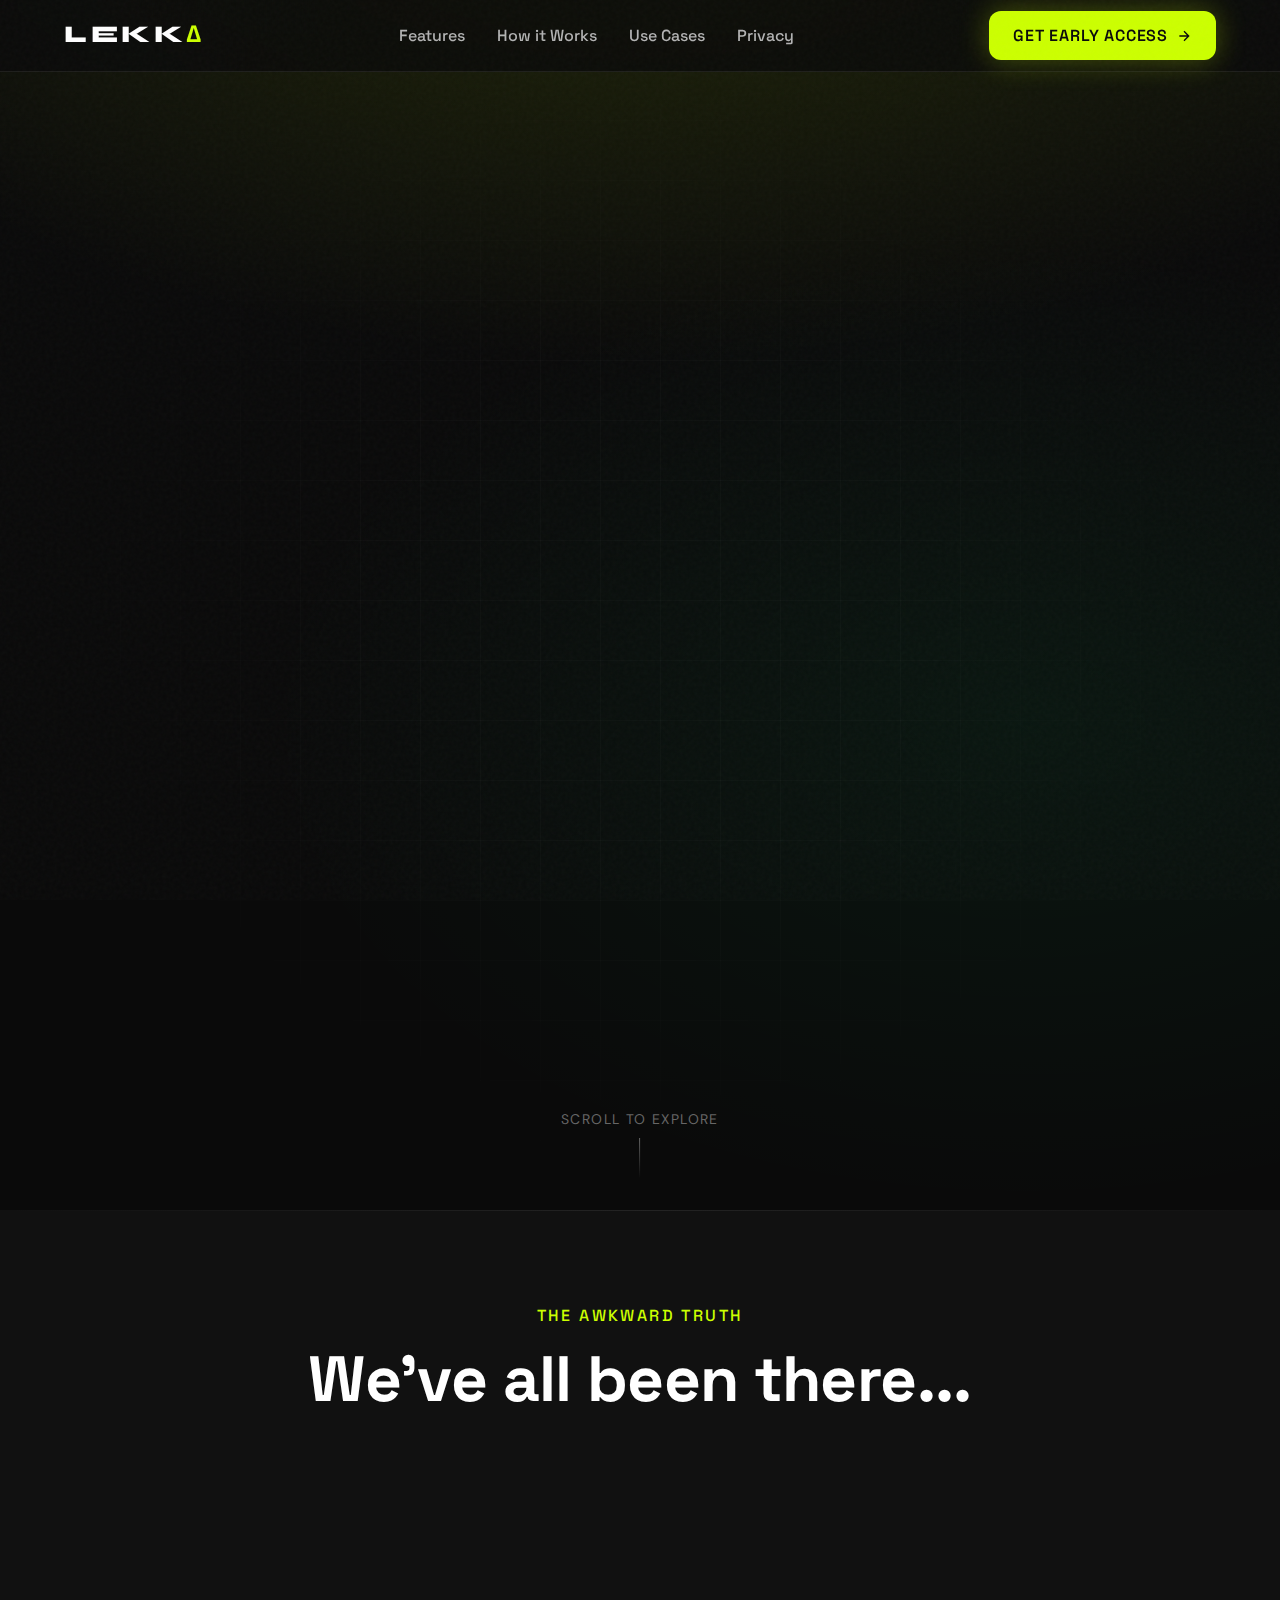
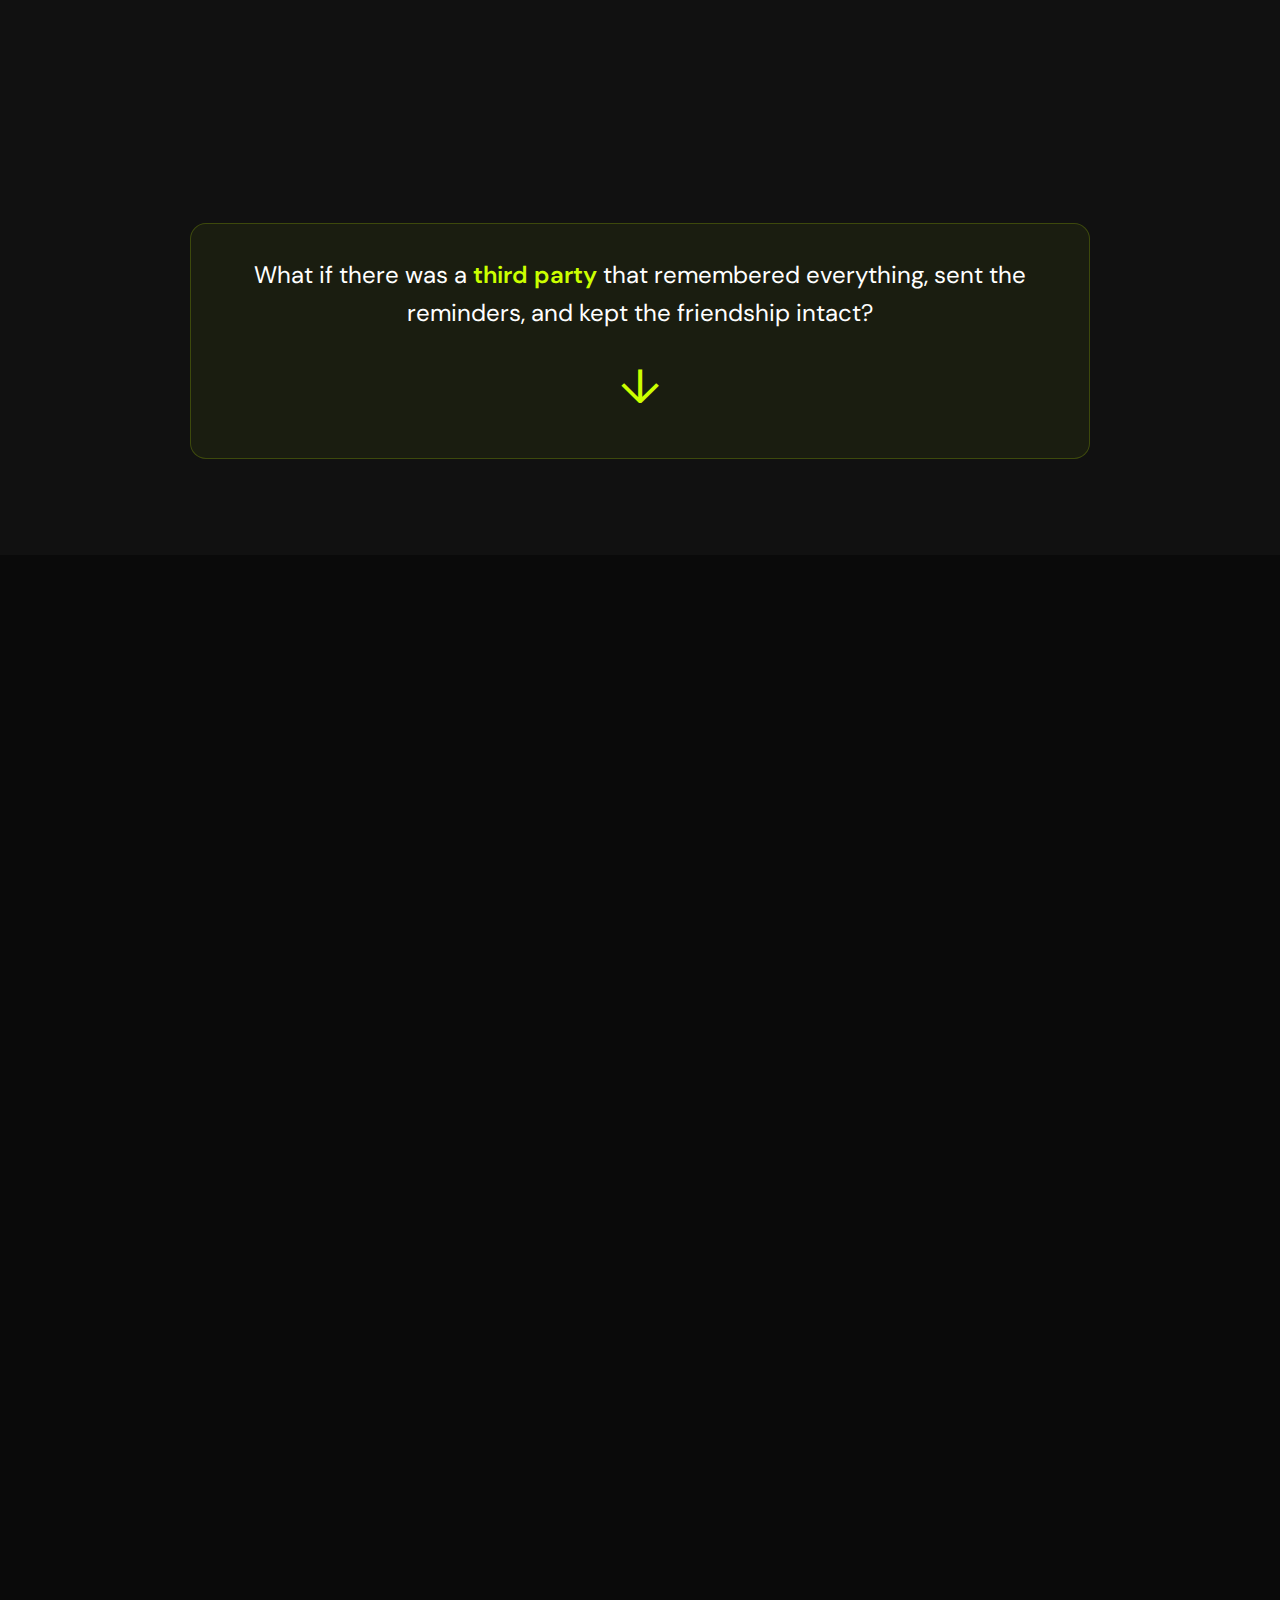
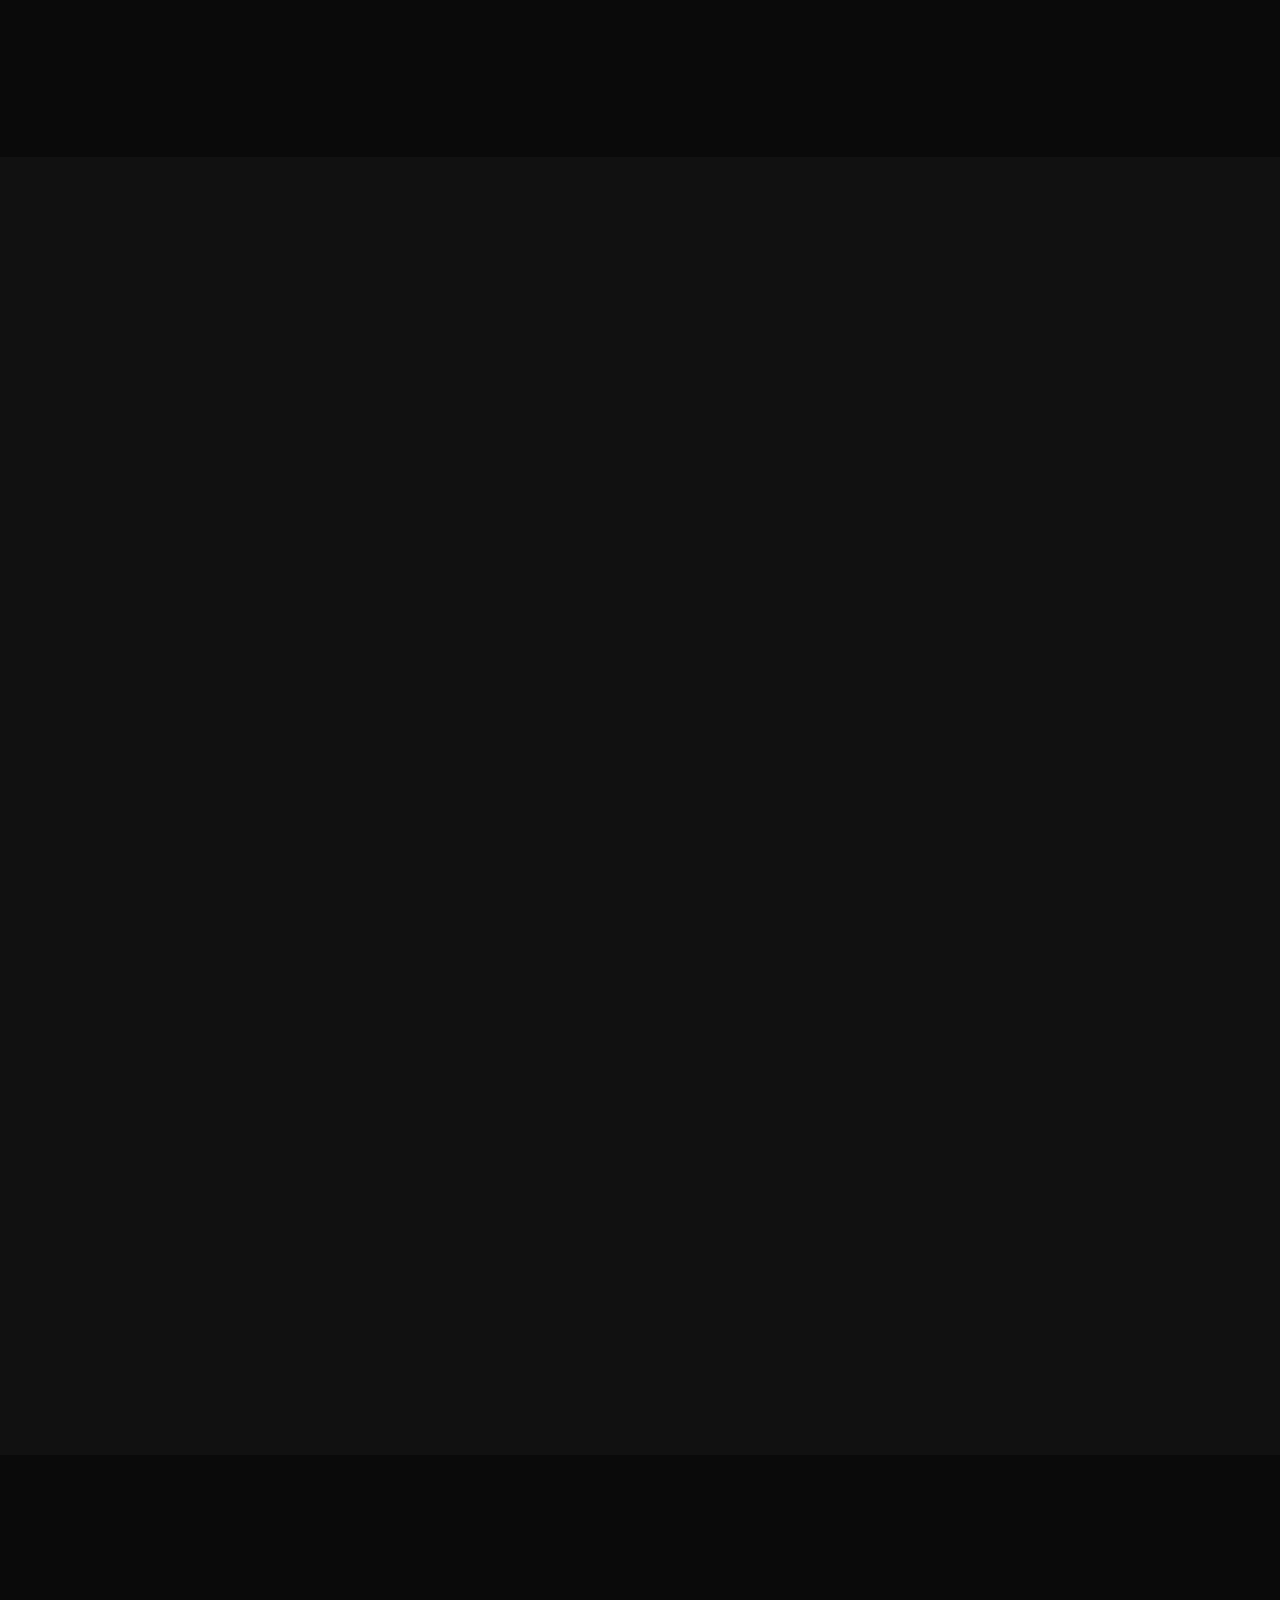
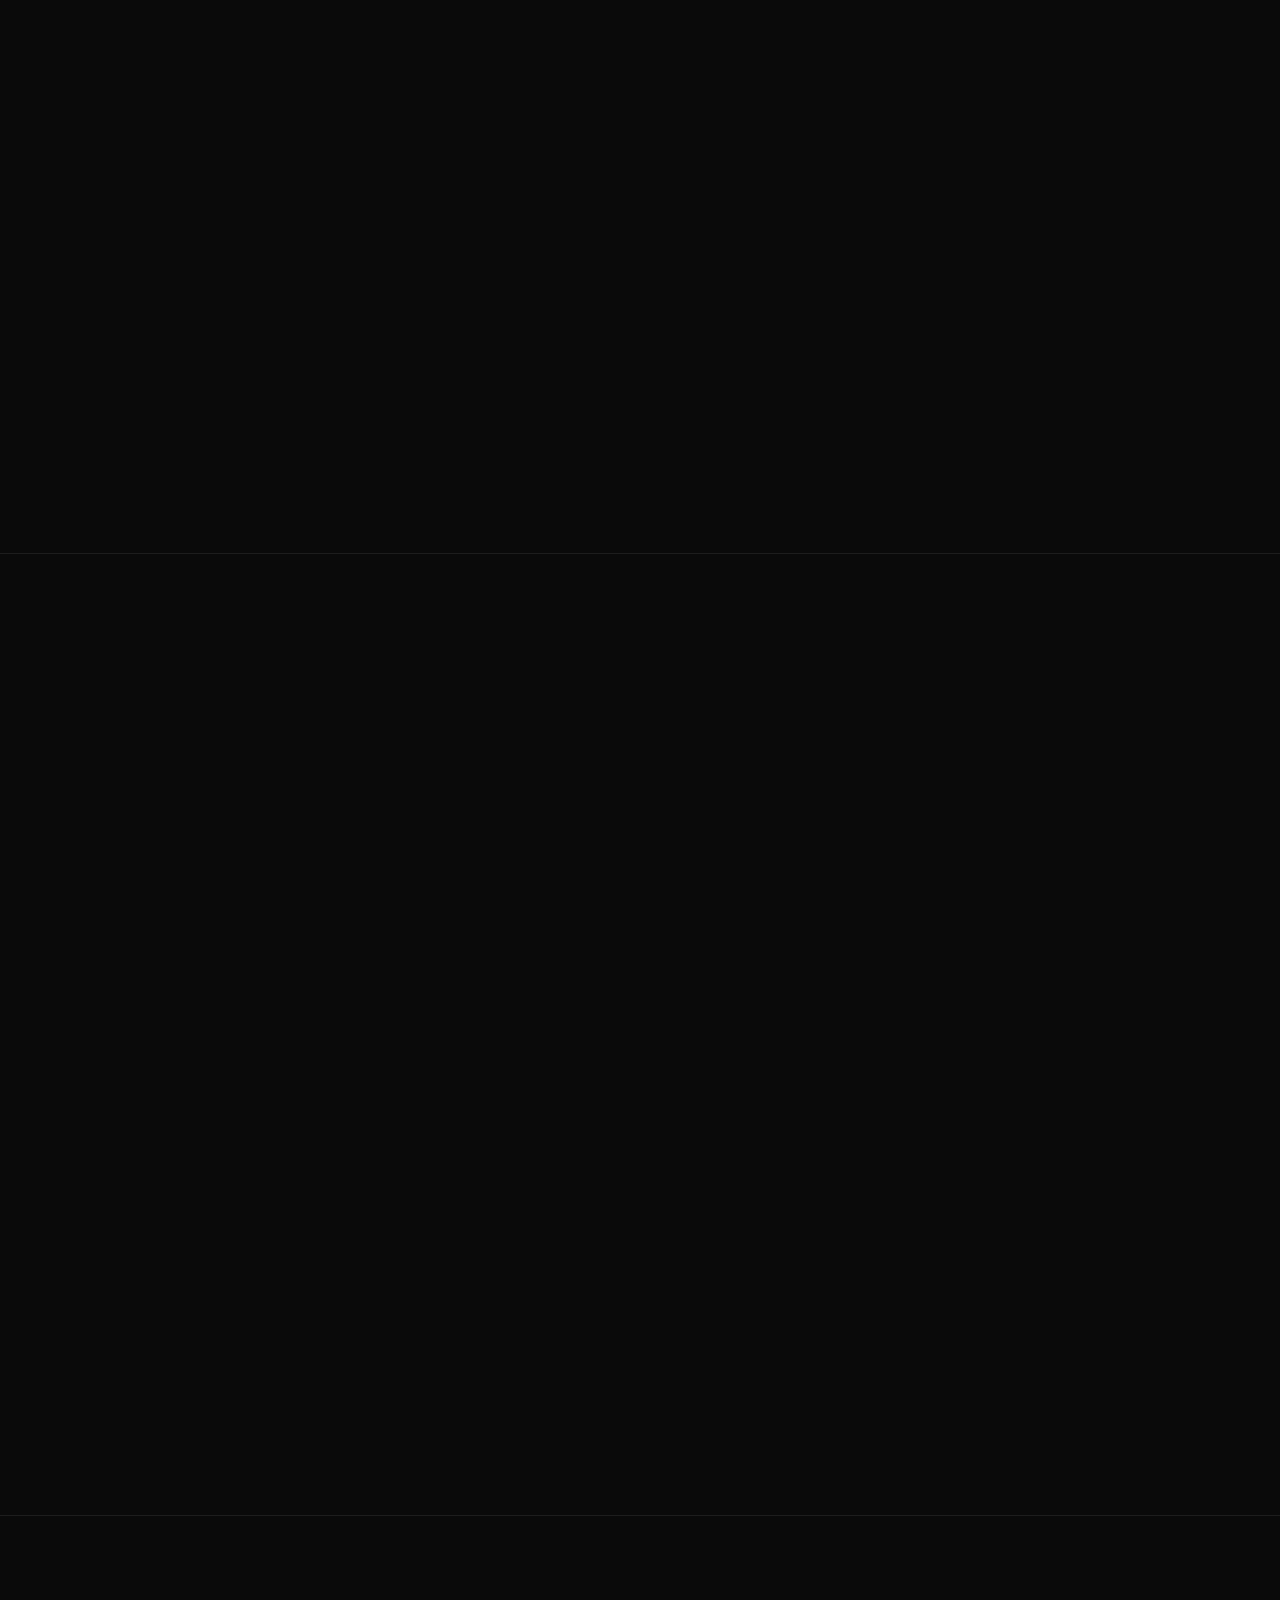
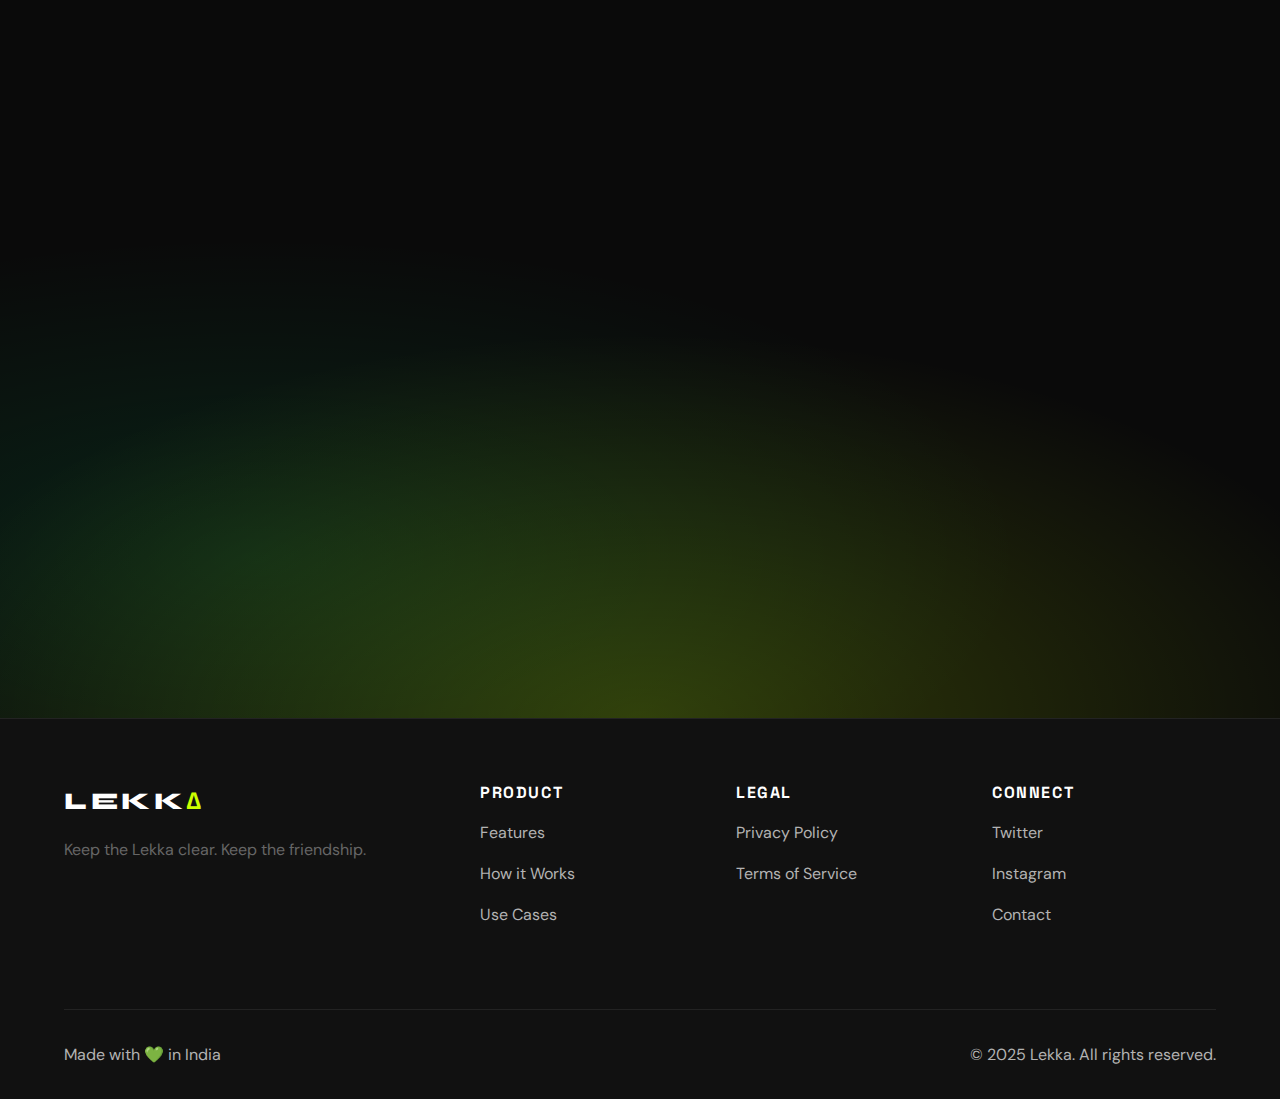
<file: index.html>
<!DOCTYPE html>
<html lang="en">
<head>
    <meta charset="UTF-8">
    <meta name="viewport" content="width=device-width, initial-scale=1.0">
    <meta name="description" content="LEKKA - The friend-finance ledger that removes the awkwardness. Track loans, split bills, and fix the math without losing friends.">
    <meta name="theme-color" content="#0a0a0a">
    
    <title>LEKKA — Friendship is precious. Money is Math.</title>
    
    <link rel="preconnect" href="https://fonts.googleapis.com">
    <link rel="preconnect" href="https://fonts.gstatic.com" crossorigin>
    <link href="https://fonts.googleapis.com/css2?family=Space+Grotesk:wght@400;500;600;700&family=Syne:wght@700;800&family=DM+Sans:ital,wght@0,400;0,500;1,400&display=swap" rel="stylesheet">
    
    <link rel="stylesheet" href="css/variables.css">
    <link rel="stylesheet" href="css/base.css">
    <link rel="stylesheet" href="css/components.css">
    <link rel="stylesheet" href="css/sections.css">
    <link rel="stylesheet" href="css/animations.css">
    <link rel="stylesheet" href="css/responsive.css">
    
    <link rel="icon" href="data:image/svg+xml,<svg xmlns='http://www.w3.org/2000/svg' viewBox='0 0 100 100'><text y='.9em' font-size='90'>💸</text></svg>">
</head>
<body>
    <div class="grain-overlay" aria-hidden="true"></div>
    
    <header class="navbar" id="navbar">
        <div class="container navbar__inner">
            <a href="#" class="logo" aria-label="LEKKA Home">
                <span class="logo__text">LEKK<span class="logo__accent">∆</span></span>
            </a>
            
            <nav class="nav" id="nav">
                <ul class="nav__list">
                    <li><a href="#features" class="nav__link">Features</a></li>
                    <li><a href="#how-it-works" class="nav__link">How it Works</a></li>
                    <li><a href="#use-cases" class="nav__link">Use Cases</a></li>
                    <li><a href="#privacy" class="nav__link">Privacy</a></li>
                </ul>
            </nav>
            
            <div class="navbar__actions">
                <a href="#early-access" class="btn btn--primary btn--glow">
                    <span>Get Early Access</span>
                    <svg class="btn__icon" width="16" height="16" viewBox="0 0 24 24" fill="none" stroke="currentColor" stroke-width="2">
                        <path d="M5 12h14M12 5l7 7-7 7"/>
                    </svg>
                </a>
                <button class="hamburger" id="hamburger" aria-label="Toggle menu" aria-expanded="false">
                    <span class="hamburger__line"></span>
                    <span class="hamburger__line"></span>
                    <span class="hamburger__line"></span>
                </button>
            </div>
        </div>
    </header>
    
    <div class="mobile-menu" id="mobile-menu">
        <nav class="mobile-menu__nav">
            <ul class="mobile-menu__list">
                <li><a href="#features" class="mobile-menu__link">Features</a></li>
                <li><a href="#how-it-works" class="mobile-menu__link">How it Works</a></li>
                <li><a href="#use-cases" class="mobile-menu__link">Use Cases</a></li>
                <li><a href="#privacy" class="mobile-menu__link">Privacy</a></li>
            </ul>
            <a href="#early-access" class="btn btn--primary btn--large btn--glow mobile-menu__cta">
                Get Early Access
            </a>
        </nav>
    </div>

    <main>
        <section class="hero">
            <div class="hero__bg">
                <div class="hero__gradient"></div>
                <div class="hero__grid"></div>
            </div>
            
            <div class="container hero__content">
                <div class="hero__text">
                    <div class="hero__badge animate-fade-in">
                        <span class="hero__badge-dot"></span>
                        <span>Stop acting like a Recovery Agent</span>
                    </div>
                    
                    <h1 class="hero__title animate-fade-in-up">
                        Friendship is precious.<br>
                        <span class="hero__title-accent">Money is Math.</span>
                    </h1>
                    
                    <p class="hero__subtitle animate-fade-in-up delay-1">
                        Don't mix them. Let Lekka handle the awkward math while you keep the gang together.
                        <br><br>
                        <strong>The Strategy:</strong> You don't ask for money back. You just blame the app.
                        <em>"Bro, this Lekka app keeps buzzing me, just clear it na."</em>
                    </p>
                    
                    <div class="hero__cta animate-fade-in-up delay-2">
                        <a href="#early-access" class="btn btn--primary btn--large btn--glow">
                            <span>Download Beta</span>
                            <span class="btn__badge">Android</span>
                        </a>
                        <p class="hero__cta-note">
                            <svg width="16" height="16" viewBox="0 0 24 24" fill="none" stroke="currentColor" stroke-width="2">
                                <path d="M22 11.08V12a10 10 0 1 1-5.93-9.14"/>
                                <polyline points="22 4 12 14.01 9 11.01"/>
                            </svg>
                            No app needed for your friends to confirm
                        </p>
                    </div>
                    
                    <div class="hero__social-proof animate-fade-in-up delay-3">
                        <div class="hero__avatars">
                            <div class="hero__avatar">R</div>
                            <div class="hero__avatar">P</div>
                            <div class="hero__avatar">A</div>
                            <div class="hero__avatar hero__avatar--more">+50</div>
                        </div>
                        <p>Join <strong>50+ early users</strong> from Hyderabad & Bangalore</p>
                    </div>
                </div>
                
                <div class="hero__visual animate-fade-in-left delay-2">
                    <div class="phone-mockup">
                        <div class="phone-mockup__frame">
                            <div class="phone-mockup__notch"></div>
                            <div class="phone-mockup__screen">
                                <div class="app-preview">
                                    <div class="app-preview__header">
                                        <span class="app-preview__greeting">Hey Raj! 👋</span>
                                        <span class="app-preview__net">Net: <span class="text-green">+₹3,500</span></span>
                                    </div>
                                    
                                    <div class="app-preview__quick-add">
                                        <input type="text" placeholder="₹ Amount" class="app-preview__input" disabled>
                                        <button class="app-preview__btn" disabled>+ Add Lekka</button>
                                    </div>
                                    
                                    <div class="app-preview__list">
                                        <div class="app-preview__item app-preview__item--owed">
                                            <div class="app-preview__item-avatar">P</div>
                                            <div class="app-preview__item-info">
                                                <span class="app-preview__item-name">Priya</span>
                                                <span class="app-preview__item-status">Confirmed ✓</span>
                                            </div>
                                            <span class="app-preview__item-amount text-green">+₹2,000</span>
                                        </div>
                                        
                                        <div class="app-preview__item app-preview__item--owes">
                                            <div class="app-preview__item-avatar">R</div>
                                            <div class="app-preview__item-info">
                                                <span class="app-preview__item-name">Rahul</span>
                                                <span class="app-preview__item-status">Due in 2 days</span>
                                            </div>
                                            <span class="app-preview__item-amount text-red">-₹500</span>
                                        </div>
                                        
                                        <div class="app-preview__item app-preview__item--pending">
                                            <div class="app-preview__item-avatar">A</div>
                                            <div class="app-preview__item-info">
                                                <span class="app-preview__item-name">Arjun</span>
                                                <span class="app-preview__item-status">Waiting...</span>
                                            </div>
                                            <span class="app-preview__item-amount text-yellow">+₹2,000</span>
                                        </div>
                                    </div>
                                </div>
                            </div>
                        </div>
                        <div class="phone-mockup__glow"></div>
                    </div>
                    
                    <div class="floating-card floating-card--1 animate-float">
                        <span class="floating-card__emoji">💸</span>
                        <span class="floating-card__text">Lekka Cleared!</span>
                    </div>
                    
                    <div class="floating-card floating-card--2 animate-float-delayed">
                        <span class="floating-card__emoji">🔔</span>
                        <span class="floating-card__text">Gentle Nudge Sent</span>
                    </div>
                </div>
            </div>
            
            <div class="hero__scroll-indicator">
                <span>Scroll to explore</span>
                <div class="hero__scroll-line"></div>
            </div>
        </section>

        <section class="problem">
            <div class="container">
                <div class="problem__content">
                    <h2 class="problem__title">
                        <span class="problem__title-small">The Awkward Truth</span>
                        We've all been there...
                    </h2>
                    
                    <div class="problem__cards">
                        <div class="problem__card">
                            <div class="problem__card-emoji">😬</div>
                            <p>"Bro, remember that ₹2,000 from last month?"</p>
                            <span class="problem__card-label">— You, feeling weird</span>
                        </div>
                        
                        <div class="problem__card">
                            <div class="problem__card-emoji">🤔</div>
                            <p>"Wait, didn't I already pay you back?"</p>
                            <span class="problem__card-label">— Them, genuinely confused</span>
                        </div>
                        
                        <div class="problem__card">
                            <div class="problem__card-emoji">😶</div>
                            <p>*3 months later* "I'll just forget about it"</p>
                            <span class="problem__card-label">— You, losing money</span>
                        </div>
                    </div>
                    
                    <div class="problem__solution">
                        <p>What if there was a <span class="highlight">third party</span> that remembered everything, 
                        sent the reminders, and kept the friendship intact?</p>
                        <span class="problem__arrow">↓</span>
                    </div>
                </div>
            </div>
        </section>

        <section class="features" id="features">
            <div class="container">
                <div class="section-header">
                    <span class="section-tag">Features</span>
                    <h2 class="section-title">Built for Real Friendships</h2>
                    <p class="section-subtitle">No banks. No contracts. Just clear records between friends.</p>
                </div>
                
                <div class="features__grid">
                    <div class="feature-card feature-card--large">
                        <div class="feature-card__icon">
                            <svg width="32" height="32" viewBox="0 0 24 24" fill="none" stroke="currentColor" stroke-width="2">
                                <path d="M12 2L2 7l10 5 10-5-10-5zM2 17l10 5 10-5M2 12l10 5 10-5"/>
                            </svg>
                        </div>
                        <h3 class="feature-card__title">Net Balance Magic</h3>
                        <p class="feature-card__desc">
                            You owe him ₹500. He owes you ₹2,000. 
                            Lekka says: <strong>"He owes you ₹1,500. Simple."</strong>
                        </p>
                        <div class="feature-card__visual">
                            <div class="net-balance-demo">
                                <div class="net-balance-demo__row">
                                    <span>You → Rahul</span>
                                    <span class="text-red">-₹500</span>
                                </div>
                                <div class="net-balance-demo__row">
                                    <span>Rahul → You</span>
                                    <span class="text-green">+₹2,000</span>
                                </div>
                                <div class="net-balance-demo__result">
                                    <span>Net Balance</span>
                                    <span class="text-green">+₹1,500</span>
                                </div>
                            </div>
                        </div>
                    </div>
                    
                    <div class="feature-card">
                        <div class="feature-card__icon">
                            <svg width="32" height="32" viewBox="0 0 24 24" fill="none" stroke="currentColor" stroke-width="2">
                                <rect x="3" y="11" width="18" height="11" rx="2" ry="2"/>
                                <path d="M7 11V7a5 5 0 0 1 10 0v4"/>
                            </svg>
                        </div>
                        <h3 class="feature-card__title">Local-First Privacy</h3>
                        <p class="feature-card__desc">
                            Screenshots stay on YOUR phone. We don't touch your bank passwords. Ever.
                        </p>
                    </div>
                    
                    <div class="feature-card">
                        <div class="feature-card__icon">
                            <svg width="32" height="32" viewBox="0 0 24 24" fill="none" stroke="currentColor" stroke-width="2">
                                <path d="M18 8A6 6 0 0 0 6 8c0 7-3 9-3 9h18s-3-2-3-9"/>
                                <path d="M13.73 21a2 2 0 0 1-3.46 0"/>
                            </svg>
                        </div>
                        <h3 class="feature-card__title">Smart Nudges</h3>
                        <p class="feature-card__desc">
                            We don't say "Pay up!" We say "Check the Lekka." 
                            Psychological, not aggressive.
                        </p>
                    </div>
                    
                    <div class="feature-card">
                        <div class="feature-card__icon">
                            <svg width="32" height="32" viewBox="0 0 24 24" fill="none" stroke="currentColor" stroke-width="2">
                                <path d="M17 21v-2a4 4 0 0 0-4-4H5a4 4 0 0 0-4 4v2"/>
                                <circle cx="9" cy="7" r="4"/>
                                <path d="M23 21v-2a4 4 0 0 0-3-3.87"/>
                                <path d="M16 3.13a4 4 0 0 1 0 7.75"/>
                            </svg>
                        </div>
                        <h3 class="feature-card__title">Gift Pooling</h3>
                        <p class="feature-card__desc">
                            Birthday coming up? Track who contributed, who didn't. 
                            No money in app — just clarity.
                        </p>
                    </div>
                    
                    <div class="feature-card">
                        <div class="feature-card__icon">
                            <svg width="32" height="32" viewBox="0 0 24 24" fill="none" stroke="currentColor" stroke-width="2">
                                <rect x="3" y="3" width="18" height="18" rx="2" ry="2"/>
                                <line x1="3" y1="9" x2="21" y2="9"/>
                                <line x1="9" y1="21" x2="9" y2="9"/>
                            </svg>
                        </div>
                        <h3 class="feature-card__title">Proof Vault</h3>
                        <p class="feature-card__desc">
                            Payment screenshots stored locally. 
                            No more "I already paid you" fights.
                        </p>
                    </div>
                </div>
            </div>
        </section>

        <section class="how-it-works" id="how-it-works">
            <div class="container">
                <div class="section-header">
                    <span class="section-tag">How it Works</span>
                    <h2 class="section-title">3 Steps. Zero Awkwardness.</h2>
                    <p class="section-subtitle">The hybrid model that changes everything.</p>
                </div>
                
                <div class="steps">
                    <div class="step">
                        <div class="step__number">01</div>
                        <div class="step__content">
                            <div class="step__icon">
                                <span>⚡</span>
                            </div>
                            <h3 class="step__title">Drop the Lekka</h3>
                            <p class="step__desc">
                                Log it in 5 seconds. You are the boss. 
                                <strong>Evidence stays local on your phone.</strong>
                            </p>
                        </div>
                        <div class="step__visual">
                            <div class="step__demo step__demo--log">
                                <div class="demo-input">
                                    <span class="demo-input__label">Amount</span>
                                    <span class="demo-input__value">₹2,000</span>
                                </div>
                                <div class="demo-input">
                                    <span class="demo-input__label">Friend</span>
                                    <span class="demo-input__value">Priya</span>
                                </div>
                                <button class="demo-btn">Create Lekka →</button>
                            </div>
                        </div>
                    </div>
                    
                    <div class="step">
                        <div class="step__number">02</div>
                        <div class="step__content">
                            <div class="step__icon">
                                <span>🔗</span>
                            </div>
                            <h3 class="step__title">They Vouch It</h3>
                            <p class="step__desc">
                                Send a link. They click 'Confirm'. 
                                <strong>No app install. No drama.</strong>
                                They just admit the truth.
                            </p>
                        </div>
                        <div class="step__visual">
                            <div class="step__demo step__demo--link">
                                <div class="whatsapp-preview">
                                    <div class="whatsapp-preview__header">
                                        <span class="whatsapp-preview__name">You</span>
                                    </div>
                                    <div class="whatsapp-preview__bubble">
                                        <p>Hey! I've added ₹2,000 to Lekka.</p>
                                        <p class="whatsapp-preview__link">🔗 lekka.app/c/abc123</p>
                                        <p>Tap to confirm 👆</p>
                                    </div>
                                </div>
                            </div>
                        </div>
                    </div>
                    
                    <div class="step">
                        <div class="step__number">03</div>
                        <div class="step__content">
                            <div class="step__icon">
                                <span>🔔</span>
                            </div>
                            <h3 class="step__title">We Nudge It</h3>
                            <p class="step__desc">
                                We send the reminders. First friendly, then 'Jaldi'. 
                                <strong>You stay the good guy.</strong>
                                "It's not me asking, bro. It's the app."
                            </p>
                        </div>
                        <div class="step__visual">
                            <div class="step__demo step__demo--remind">
                                <div class="reminder-stack">
                                    <div class="reminder reminder--gentle">
                                        <span class="reminder__day">Day 2</span>
                                        <span class="reminder__text">"Check the Lekka"</span>
                                    </div>
                                    <div class="reminder reminder--medium">
                                        <span class="reminder__day">Day 5</span>
                                        <span class="reminder__text">"Lekka Mismatch"</span>
                                    </div>
                                    <div class="reminder reminder--strong">
                                        <span class="reminder__day">Day 10</span>
                                        <span class="reminder__text">"Mark as Settled?"</span>
                                    </div>
                                </div>
                            </div>
                        </div>
                    </div>
                </div>
            </div>
        </section>

        <section class="use-cases" id="use-cases">
            <div class="container">
                <div class="section-header">
                    <span class="section-tag">Use Cases</span>
                    <h2 class="section-title">More Than Just Loans</h2>
                </div>
                
                <div class="use-cases__grid">
                    <div class="use-case">
                        <div class="use-case__icon">🍕</div>
                        <h3 class="use-case__title">Dinner Split</h3>
                        <p class="use-case__desc">
                            You paid ₹4,000 for dinner. Create 3 Lekkas in one tap. 
                            Everyone gets a link to confirm their ₹1,000.
                        </p>
                    </div>
                    
                    <div class="use-case">
                        <div class="use-case__icon">🎁</div>
                        <h3 class="use-case__title">Birthday Gift Pool</h3>
                        <p class="use-case__desc">
                            Priya's birthday coming up? Track who contributed. 
                            Upload the gift receipt. Everyone sees the math.
                        </p>
                    </div>
                    
                    <div class="use-case">
                        <div class="use-case__icon">🏠</div>
                        <h3 class="use-case__title">Roommate Bills</h3>
                        <p class="use-case__desc">
                            One pays WiFi, another electricity. 
                            Track contributions over time. See who's paying more.
                        </p>
                    </div>
                    
                    <div class="use-case">
                        <div class="use-case__icon">✈️</div>
                        <h3 class="use-case__title">Trip Expenses</h3>
                        <p class="use-case__desc">
                            Goa trip chaos? Log every expense. 
                            At the end, see the net — settle with one payment.
                        </p>
                    </div>
                </div>
            </div>
        </section>

        <section class="trust" id="privacy">
            <div class="container">
                <div class="trust__content">
                    <div class="trust__icon">
                        <svg width="48" height="48" viewBox="0 0 24 24" fill="none" stroke="currentColor" stroke-width="2">
                            <path d="M12 22s8-4 8-10V5l-8-3-8 3v7c0 6 8 10 8 10z"/>
                            <polyline points="9 12 11 14 15 10"/>
                        </svg>
                    </div>
                    
                    <h2 class="trust__title">What happens on your phone, stays on your phone.</h2>
                    
                    <div class="trust__points">
                        <div class="trust__point">
                            <span class="trust__check">✓</span>
                            <span><strong>Your secrets are safe:</strong> Evidence stays on your device storage.</span>
                        </div>
                        <div class="trust__point">
                            <span class="trust__check">✓</span>
                            <span><strong>No Peeking:</strong> We don't touch your bank passwords. Ever.</span>
                        </div>
                        <div class="trust__point">
                            <span class="trust__check">✓</span>
                            <span><strong>No Payment Processing:</strong> Pure ledger, no money flows</span>
                        </div>
                        <div class="trust__point">
                            <span class="trust__check">✓</span>
                            <span><strong>Zero Ads:</strong> We don't sell your data. Ever.</span>
                        </div>
                    </div>
                    
                    <div class="trust__quote">
                        <blockquote>
                            "₹2,000 in cash, priceless in trust. Your friend didn't ask for proof — don't make them regret it."
                        </blockquote>
                        <span class="trust__quote-label">— The Lekka Philosophy</span>
                    </div>
                </div>
            </div>
        </section>

        <section class="cta" id="early-access">
            <div class="container">
                <div class="cta__content">
                    <h2 class="cta__title">
                        Ready to Keep Your<br>
                        <span class="cta__title-accent">Lekka Clear?</span>
                    </h2>
                    
                    <p class="cta__subtitle">
                        Join the early access. Be among the first to fix the friend-money problem.
                    </p>
                    
                    <div class="cta__buttons">
                        <a href="#" class="btn btn--primary btn--large btn--glow">
                            <svg width="20" height="20" viewBox="0 0 24 24" fill="currentColor">
                                <path d="M17.523 2H6.477L2 6.477v11.046L6.477 22h11.046L22 17.523V6.477L17.523 2zM12 17.523l-4.477-4.477L12 8.569l4.477 4.477L12 17.523z"/>
                            </svg>
                            <span>Download for Android</span>
                        </a>
                        
                        <p class="cta__ios-note">
                            🍎 iOS coming soon. 
                            <a href="#" class="cta__notify">Notify me</a>
                        </p>
                    </div>
                    
                    <div class="cta__stats">
                        <div class="cta__stat">
                            <span class="cta__stat-number">50+</span>
                            <span class="cta__stat-label">Early Users</span>
                        </div>
                        <div class="cta__stat">
                            <span class="cta__stat-number">₹2L+</span>
                            <span class="cta__stat-label">Tracked</span>
                        </div>
                        <div class="cta__stat">
                            <span class="cta__stat-number">0</span>
                            <span class="cta__stat-label">Friendships Lost</span>
                        </div>
                    </div>
                </div>
            </div>
            
            <div class="cta__bg">
                <div class="cta__gradient"></div>
            </div>
        </section>
    </main>

    <footer class="footer">
        <div class="container footer__inner">
            <div class="footer__brand">
                <a href="#" class="logo">
                    <span class="logo__text">LEKK<span class="logo__accent">∆</span></span>
                </a>
                <p class="footer__tagline">Keep the Lekka clear. Keep the friendship.</p>
            </div>
            
            <div class="footer__links">
                <div class="footer__column">
                    <h4>Product</h4>
                    <ul>
                        <li><a href="#features">Features</a></li>
                        <li><a href="#how-it-works">How it Works</a></li>
                        <li><a href="#use-cases">Use Cases</a></li>
                    </ul>
                </div>
                
                <div class="footer__column">
                    <h4>Legal</h4>
                    <ul>
                        <li><a href="#">Privacy Policy</a></li>
                        <li><a href="#">Terms of Service</a></li>
                    </ul>
                </div>
                
                <div class="footer__column">
                    <h4>Connect</h4>
                    <ul>
                        <li><a href="#">Twitter</a></li>
                        <li><a href="#">Instagram</a></li>
                        <li><a href="#">Contact</a></li>
                    </ul>
                </div>
            </div>
            
            <div class="footer__bottom">
                <p>Made with 💚 in India</p>
                <p>© 2025 Lekka. All rights reserved.</p>
            </div>
        </div>
    </footer>

    <script src="js/main.js"></script>
</body>
</html>
</file>
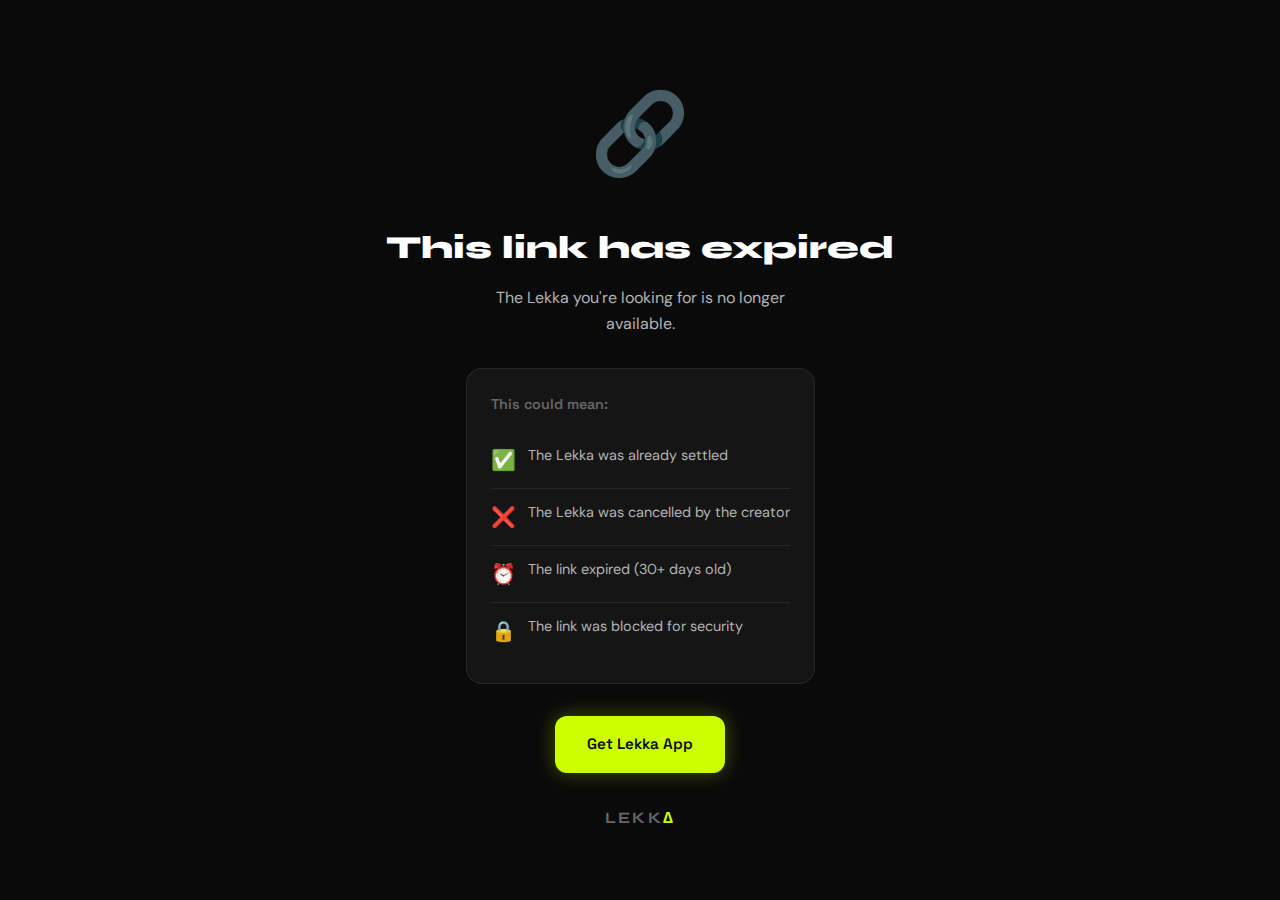
<file: expired.html>
<!DOCTYPE html>
<html lang="en">
<head>
    <meta charset="UTF-8">
    <meta name="viewport" content="width=device-width, initial-scale=1.0">
    <meta name="theme-color" content="#0a0a0a">
    <title>Link Expired — Lekka</title>
    <link rel="preconnect" href="https://fonts.googleapis.com">
    <link rel="preconnect" href="https://fonts.gstatic.com" crossorigin>
    <link href="https://fonts.googleapis.com/css2?family=Space+Grotesk:wght@400;500;600;700&family=Syne:wght@700;800&family=DM+Sans:wght@400;500&display=swap" rel="stylesheet">
    <link rel="icon" href="data:image/svg+xml,<svg xmlns='http://www.w3.org/2000/svg' viewBox='0 0 100 100'><text y='.9em' font-size='90'>💸</text></svg>">
    <style>
        :root{--bg:#0a0a0a;--bg2:#111;--card:#151515;--accent:#CCFF00;--text:#fff;--text2:#B3B3B3;--text3:#666;--border:rgba(255,255,255,0.08);--display:'Syne',sans-serif;--heading:'Space Grotesk',sans-serif;--body:'DM Sans',sans-serif}
        *{margin:0;padding:0;box-sizing:border-box}
        body{font-family:var(--body);font-size:16px;line-height:1.6;color:var(--text);background:var(--bg);min-height:100vh;display:flex;flex-direction:column;align-items:center;justify-content:center;padding:1rem;text-align:center}
        .icon{font-size:5rem;margin-bottom:1.5rem;opacity:.5}
        h1{font-family:var(--display);font-size:2rem;font-weight:800;margin-bottom:.75rem}
        .subtitle{font-size:1rem;color:var(--text2);margin-bottom:2rem;max-width:320px}
        .card{background:var(--card);border:1px solid var(--border);border-radius:1rem;padding:1.5rem;margin-bottom:2rem;max-width:360px;text-align:left}
        .card-title{font-family:var(--heading);font-size:.9rem;font-weight:600;margin-bottom:1rem;color:var(--text3)}
        .reason{display:flex;align-items:flex-start;gap:.75rem;padding:.75rem 0;border-bottom:1px solid var(--border);font-size:.9rem;color:var(--text2)}
        .reason:last-child{border-bottom:none}
        .reason-icon{font-size:1.25rem}
        .btn{display:inline-flex;align-items:center;justify-content:center;gap:.5rem;font-family:var(--heading);font-size:.95rem;font-weight:600;padding:1rem 2rem;border-radius:.75rem;border:none;cursor:pointer;transition:all .25s;text-decoration:none;background:var(--accent);color:var(--bg);box-shadow:0 0 20px rgba(204,255,0,0.3)}
        .btn:hover{transform:translateY(-2px);box-shadow:0 0 30px rgba(204,255,0,0.5)}
        .logo{margin-top:2rem;font-family:var(--display);font-size:1rem;font-weight:700;letter-spacing:.15em;color:var(--text3)}
        .logo span{color:var(--accent)}
    </style>
</head>
<body>
    <div class="icon">🔗</div>
    <h1>This link has expired</h1>
    <p class="subtitle">The Lekka you're looking for is no longer available.</p>
    
    <div class="card">
        <div class="card-title">This could mean:</div>
        <div class="reason"><span class="reason-icon">✅</span><span>The Lekka was already settled</span></div>
        <div class="reason"><span class="reason-icon">❌</span><span>The Lekka was cancelled by the creator</span></div>
        <div class="reason"><span class="reason-icon">⏰</span><span>The link expired (30+ days old)</span></div>
        <div class="reason"><span class="reason-icon">🔒</span><span>The link was blocked for security</span></div>
    </div>
    
    <a href="index.html" class="btn">Get Lekka App</a>
    
    <div class="logo">LEKK<span>∆</span></div>
</body>
</html>
</file>
<file: css/variables.css>
/* =================================
   LEKKA Design System - Variables
   ================================= */

:root {
    /* Colors - Neon Noir Theme */
    --color-bg-primary: #0a0a0a;
    --color-bg-secondary: #111111;
    --color-bg-tertiary: #1a1a1a;
    --color-bg-card: #151515;
    --color-bg-card-hover: #1d1d1d;
    
    /* Accent Colors */
    --color-accent-primary: #CCFF00;
    --color-accent-primary-rgb: 204, 255, 0;
    --color-accent-secondary: #00FF88;
    --color-accent-tertiary: #FF6B6B;
    
    /* Text Colors */
    --color-text-primary: #FFFFFF;
    --color-text-secondary: #B3B3B3;
    --color-text-tertiary: #666666;
    --color-text-muted: #4a4a4a;
    
    /* Semantic Colors */
    --color-success: #00FF88;
    --color-warning: #FFD93D;
    --color-error: #FF6B6B;
    --color-info: #6B8AFF;
    
    /* Border Colors */
    --color-border: rgba(255, 255, 255, 0.08);
    --color-border-hover: rgba(255, 255, 255, 0.15);
    --color-border-accent: rgba(204, 255, 0, 0.3);
    
    /* Typography */
    --font-display: 'Syne', sans-serif;
    --font-heading: 'Space Grotesk', sans-serif;
    --font-body: 'DM Sans', sans-serif;
    
    /* Font Sizes - Fluid Typography */
    --text-xs: clamp(0.75rem, 0.7rem + 0.25vw, 0.875rem);
    --text-sm: clamp(0.875rem, 0.8rem + 0.35vw, 1rem);
    --text-base: clamp(1rem, 0.9rem + 0.5vw, 1.125rem);
    --text-lg: clamp(1.125rem, 1rem + 0.6vw, 1.25rem);
    --text-xl: clamp(1.25rem, 1.1rem + 0.8vw, 1.5rem);
    --text-2xl: clamp(1.5rem, 1.2rem + 1.5vw, 2rem);
    --text-3xl: clamp(2rem, 1.5rem + 2.5vw, 3rem);
    --text-4xl: clamp(2.5rem, 2rem + 3vw, 4rem);
    --text-5xl: clamp(3rem, 2.5rem + 4vw, 5rem);
    
    /* Font Weights */
    --font-normal: 400;
    --font-medium: 500;
    --font-semibold: 600;
    --font-bold: 700;
    --font-extrabold: 800;
    
    /* Spacing Scale */
    --space-1: 0.25rem;
    --space-2: 0.5rem;
    --space-3: 0.75rem;
    --space-4: 1rem;
    --space-5: 1.25rem;
    --space-6: 1.5rem;
    --space-8: 2rem;
    --space-10: 2.5rem;
    --space-12: 3rem;
    --space-16: 4rem;
    --space-20: 5rem;
    --space-24: 6rem;
    --space-32: 8rem;
    
    /* Border Radius */
    --radius-sm: 4px;
    --radius-md: 8px;
    --radius-lg: 12px;
    --radius-xl: 16px;
    --radius-2xl: 24px;
    --radius-full: 9999px;
    
    /* Shadows */
    --shadow-sm: 0 1px 2px rgba(0, 0, 0, 0.5);
    --shadow-md: 0 4px 6px rgba(0, 0, 0, 0.5);
    --shadow-lg: 0 10px 15px rgba(0, 0, 0, 0.5);
    --shadow-xl: 0 20px 25px rgba(0, 0, 0, 0.5);
    --shadow-glow: 0 0 30px rgba(var(--color-accent-primary-rgb), 0.3);
    --shadow-glow-strong: 0 0 60px rgba(var(--color-accent-primary-rgb), 0.4);
    
    /* Transitions */
    --transition-fast: 150ms ease;
    --transition-base: 250ms ease;
    --transition-slow: 400ms ease;
    --transition-slower: 600ms ease;
    
    /* Z-index Scale */
    --z-base: 1;
    --z-dropdown: 100;
    --z-sticky: 200;
    --z-fixed: 300;
    --z-modal-backdrop: 400;
    --z-modal: 500;
    --z-popover: 600;
    --z-tooltip: 700;
    
    /* Container */
    --container-max: 1200px;
    --container-padding: var(--space-6);
    
    /* Header */
    --header-height: 72px;
}

/* Dark mode is default, but this allows for potential light mode toggle */
@media (prefers-color-scheme: light) {
    :root {
        /* Keep dark theme regardless of system preference for this app */
    }
}
</file>
<file: css/components.css>
/* =================================
   LEKKA - UI Components
   ================================= */

/* =================================
   Buttons
   ================================= */

.btn {
    display: inline-flex;
    align-items: center;
    justify-content: center;
    gap: var(--space-2);
    font-family: var(--font-heading);
    font-size: var(--text-sm);
    font-weight: var(--font-semibold);
    text-transform: uppercase;
    letter-spacing: 0.05em;
    padding: var(--space-3) var(--space-6);
    border-radius: var(--radius-lg);
    transition: all var(--transition-base);
    position: relative;
    overflow: hidden;
    white-space: nowrap;
}

.btn--primary {
    background: var(--color-accent-primary);
    color: var(--color-bg-primary);
}

.btn--primary:hover {
    background: #d9ff33;
    color: var(--color-bg-primary);
    transform: translateY(-2px);
}

.btn--secondary {
    background: transparent;
    color: var(--color-text-primary);
    border: 1px solid var(--color-border);
}

.btn--secondary:hover {
    border-color: var(--color-accent-primary);
    color: var(--color-accent-primary);
}

.btn--large {
    padding: var(--space-4) var(--space-8);
    font-size: var(--text-base);
    border-radius: var(--radius-xl);
}

.btn--glow {
    box-shadow: var(--shadow-glow);
}

.btn--glow:hover {
    box-shadow: var(--shadow-glow-strong);
}

.btn__icon {
    transition: transform var(--transition-fast);
}

.btn:hover .btn__icon {
    transform: translateX(4px);
}

.btn__badge {
    font-size: var(--text-xs);
    background: rgba(0, 0, 0, 0.2);
    padding: var(--space-1) var(--space-2);
    border-radius: var(--radius-sm);
    margin-left: var(--space-2);
}

/* =================================
   Logo
   ================================= */

.logo {
    display: flex;
    align-items: center;
}

.logo__text {
    font-family: var(--font-display);
    font-size: var(--text-xl);
    font-weight: var(--font-extrabold);
    letter-spacing: 0.15em;
    color: var(--color-text-primary);
}

.logo__accent {
    color: var(--color-accent-primary);
}

.logo:hover .logo__text {
    color: var(--color-text-primary);
}

/* =================================
   Navbar
   ================================= */

.navbar {
    position: fixed;
    top: 0;
    left: 0;
    right: 0;
    height: var(--header-height);
    z-index: var(--z-fixed);
    background: rgba(10, 10, 10, 0.8);
    backdrop-filter: blur(12px);
    -webkit-backdrop-filter: blur(12px);
    border-bottom: 1px solid var(--color-border);
    transition: all var(--transition-base);
}

.navbar--scrolled {
    background: rgba(10, 10, 10, 0.95);
}

.navbar__inner {
    display: flex;
    align-items: center;
    justify-content: space-between;
    height: 100%;
}

.nav__list {
    display: flex;
    gap: var(--space-8);
}

.nav__link {
    font-family: var(--font-heading);
    font-size: var(--text-sm);
    font-weight: var(--font-medium);
    color: var(--color-text-secondary);
    transition: color var(--transition-fast);
    position: relative;
}

.nav__link::after {
    content: '';
    position: absolute;
    bottom: -4px;
    left: 0;
    width: 0;
    height: 2px;
    background: var(--color-accent-primary);
    transition: width var(--transition-fast);
}

.nav__link:hover {
    color: var(--color-text-primary);
}

.nav__link:hover::after {
    width: 100%;
}

.navbar__actions {
    display: flex;
    align-items: center;
    gap: var(--space-4);
}

/* Hamburger */
.hamburger {
    display: none;
    flex-direction: column;
    justify-content: center;
    gap: 5px;
    width: 32px;
    height: 32px;
    padding: 4px;
    z-index: var(--z-modal);
}

.hamburger__line {
    display: block;
    width: 100%;
    height: 2px;
    background: var(--color-text-primary);
    border-radius: 2px;
    transition: all var(--transition-base);
    transform-origin: center;
}

.hamburger.active .hamburger__line:nth-child(1) {
    transform: rotate(45deg) translate(5px, 5px);
}

.hamburger.active .hamburger__line:nth-child(2) {
    opacity: 0;
}

.hamburger.active .hamburger__line:nth-child(3) {
    transform: rotate(-45deg) translate(5px, -5px);
}

/* Mobile Menu */
.mobile-menu {
    position: fixed;
    inset: 0;
    background: var(--color-bg-primary);
    z-index: var(--z-modal-backdrop);
    display: flex;
    align-items: center;
    justify-content: center;
    opacity: 0;
    visibility: hidden;
    transition: all var(--transition-base);
}

.mobile-menu.active {
    opacity: 1;
    visibility: visible;
}

.mobile-menu__nav {
    text-align: center;
}

.mobile-menu__list {
    display: flex;
    flex-direction: column;
    gap: var(--space-6);
    margin-bottom: var(--space-10);
}

.mobile-menu__link {
    font-family: var(--font-display);
    font-size: var(--text-3xl);
    font-weight: var(--font-bold);
    color: var(--color-text-primary);
    transition: color var(--transition-fast);
}

.mobile-menu__link:hover {
    color: var(--color-accent-primary);
}

.mobile-menu__cta {
    width: 100%;
    max-width: 280px;
}

/* =================================
   Cards
   ================================= */

.card {
    background: var(--color-bg-card);
    border: 1px solid var(--color-border);
    border-radius: var(--radius-xl);
    padding: var(--space-6);
    transition: all var(--transition-base);
}

.card:hover {
    background: var(--color-bg-card-hover);
    border-color: var(--color-border-hover);
    transform: translateY(-4px);
}

/* Feature Cards */
.feature-card {
    background: var(--color-bg-card);
    border: 1px solid var(--color-border);
    border-radius: var(--radius-xl);
    padding: var(--space-8);
    transition: all var(--transition-base);
    position: relative;
    overflow: hidden;
}

.feature-card::before {
    content: '';
    position: absolute;
    top: 0;
    left: 0;
    right: 0;
    height: 3px;
    background: linear-gradient(90deg, var(--color-accent-primary), var(--color-accent-secondary));
    opacity: 0;
    transition: opacity var(--transition-base);
}

.feature-card:hover {
    border-color: var(--color-border-accent);
    transform: translateY(-4px);
}

.feature-card:hover::before {
    opacity: 1;
}

.feature-card__icon {
    width: 56px;
    height: 56px;
    display: flex;
    align-items: center;
    justify-content: center;
    background: rgba(var(--color-accent-primary-rgb), 0.1);
    border-radius: var(--radius-lg);
    margin-bottom: var(--space-6);
    color: var(--color-accent-primary);
}

.feature-card__title {
    font-size: var(--text-xl);
    margin-bottom: var(--space-3);
}

.feature-card__desc {
    font-size: var(--text-base);
    line-height: 1.7;
}

.feature-card--large {
    grid-column: span 2;
}

.feature-card__visual {
    margin-top: var(--space-6);
}

/* Net Balance Demo */
.net-balance-demo {
    background: var(--color-bg-secondary);
    border-radius: var(--radius-lg);
    padding: var(--space-4);
    font-family: var(--font-heading);
}

.net-balance-demo__row {
    display: flex;
    justify-content: space-between;
    padding: var(--space-3);
    border-bottom: 1px solid var(--color-border);
    font-size: var(--text-sm);
    color: var(--color-text-secondary);
}

.net-balance-demo__result {
    display: flex;
    justify-content: space-between;
    padding: var(--space-3);
    font-size: var(--text-lg);
    font-weight: var(--font-bold);
    color: var(--color-text-primary);
}

/* =================================
   Phone Mockup
   ================================= */

.phone-mockup {
    position: relative;
    width: 280px;
    margin: 0 auto;
}

.phone-mockup__frame {
    position: relative;
    background: linear-gradient(145deg, #1a1a1a, #0d0d0d);
    border-radius: 40px;
    padding: 12px;
    box-shadow: 
        0 50px 100px rgba(0, 0, 0, 0.5),
        inset 0 1px 0 rgba(255, 255, 255, 0.1);
}

.phone-mockup__notch {
    position: absolute;
    top: 12px;
    left: 50%;
    transform: translateX(-50%);
    width: 100px;
    height: 28px;
    background: #0a0a0a;
    border-radius: 0 0 20px 20px;
    z-index: 10;
}

.phone-mockup__screen {
    background: var(--color-bg-primary);
    border-radius: 32px;
    overflow: hidden;
    aspect-ratio: 9/19;
}

.phone-mockup__glow {
    position: absolute;
    inset: -20%;
    background: radial-gradient(circle at center, rgba(var(--color-accent-primary-rgb), 0.15), transparent 60%);
    z-index: -1;
    pointer-events: none;
}

/* App Preview inside Phone */
.app-preview {
    padding: var(--space-6);
    padding-top: var(--space-10);
}

.app-preview__header {
    display: flex;
    justify-content: space-between;
    align-items: center;
    margin-bottom: var(--space-6);
}

.app-preview__greeting {
    font-family: var(--font-heading);
    font-size: var(--text-lg);
    font-weight: var(--font-bold);
}

.app-preview__net {
    font-family: var(--font-heading);
    font-size: var(--text-sm);
    color: var(--color-text-secondary);
}

.app-preview__quick-add {
    display: flex;
    gap: var(--space-2);
    margin-bottom: var(--space-6);
}

.app-preview__input {
    flex: 1;
    background: var(--color-bg-secondary);
    border: 1px solid var(--color-border);
    border-radius: var(--radius-md);
    padding: var(--space-3);
    font-size: var(--text-sm);
    color: var(--color-text-tertiary);
}

.app-preview__btn {
    background: var(--color-accent-primary);
    color: var(--color-bg-primary);
    padding: var(--space-3) var(--space-4);
    border-radius: var(--radius-md);
    font-size: var(--text-xs);
    font-weight: var(--font-bold);
    white-space: nowrap;
}

.app-preview__list {
    display: flex;
    flex-direction: column;
    gap: var(--space-3);
}

.app-preview__item {
    display: flex;
    align-items: center;
    gap: var(--space-3);
    background: var(--color-bg-secondary);
    border-radius: var(--radius-lg);
    padding: var(--space-3);
}

.app-preview__item-avatar {
    width: 36px;
    height: 36px;
    display: flex;
    align-items: center;
    justify-content: center;
    background: var(--color-bg-tertiary);
    border-radius: var(--radius-full);
    font-family: var(--font-heading);
    font-size: var(--text-sm);
    font-weight: var(--font-bold);
    color: var(--color-accent-primary);
}

.app-preview__item-info {
    flex: 1;
    display: flex;
    flex-direction: column;
}

.app-preview__item-name {
    font-family: var(--font-heading);
    font-size: var(--text-sm);
    font-weight: var(--font-semibold);
    color: var(--color-text-primary);
}

.app-preview__item-status {
    font-size: var(--text-xs);
    color: var(--color-text-tertiary);
}

.app-preview__item-amount {
    font-family: var(--font-heading);
    font-size: var(--text-sm);
    font-weight: var(--font-bold);
}

/* Floating Cards */
.floating-card {
    position: absolute;
    display: flex;
    align-items: center;
    gap: var(--space-2);
    background: var(--color-bg-card);
    border: 1px solid var(--color-border);
    border-radius: var(--radius-lg);
    padding: var(--space-3) var(--space-4);
    box-shadow: var(--shadow-lg);
    white-space: nowrap;
}

.floating-card__emoji {
    font-size: var(--text-xl);
}

.floating-card__text {
    font-family: var(--font-heading);
    font-size: var(--text-sm);
    font-weight: var(--font-semibold);
}

.floating-card--1 {
    top: 20%;
    right: -60px;
}

.floating-card--2 {
    bottom: 25%;
    left: -80px;
}
</file>
<file: css/sections.css>
/* =================================
   LEKKA - Section Styles
   ================================= */

/* =================================
   Hero Section
   ================================= */

.hero {
    position: relative;
    min-height: 100vh;
    display: flex;
    align-items: center;
    padding-top: calc(var(--header-height) + var(--space-8));
    overflow: hidden;
}

.hero__bg {
    position: absolute;
    inset: 0;
    z-index: -1;
}

.hero__gradient {
    position: absolute;
    inset: 0;
    background: 
        radial-gradient(ellipse 80% 50% at 50% -20%, rgba(var(--color-accent-primary-rgb), 0.15), transparent),
        radial-gradient(ellipse 60% 40% at 80% 60%, rgba(0, 255, 136, 0.05), transparent);
}

.hero__grid {
    position: absolute;
    inset: 0;
    background-image: 
        linear-gradient(rgba(255, 255, 255, 0.02) 1px, transparent 1px),
        linear-gradient(90deg, rgba(255, 255, 255, 0.02) 1px, transparent 1px);
    background-size: 60px 60px;
    mask-image: radial-gradient(ellipse at center, black 30%, transparent 70%);
    -webkit-mask-image: radial-gradient(ellipse at center, black 30%, transparent 70%);
}

.hero__content {
    display: grid;
    grid-template-columns: 1fr 1fr;
    gap: var(--space-16);
    align-items: center;
}

.hero__text {
    max-width: 600px;
}

.hero__badge {
    display: inline-flex;
    align-items: center;
    gap: var(--space-2);
    background: rgba(var(--color-accent-primary-rgb), 0.1);
    border: 1px solid rgba(var(--color-accent-primary-rgb), 0.2);
    border-radius: var(--radius-full);
    padding: var(--space-2) var(--space-4);
    margin-bottom: var(--space-6);
    font-size: var(--text-sm);
    color: var(--color-accent-primary);
}

.hero__badge-dot {
    width: 8px;
    height: 8px;
    background: var(--color-accent-primary);
    border-radius: var(--radius-full);
    animation: pulse 2s infinite;
}

.hero__title {
    margin-bottom: var(--space-6);
}

.hero__title-accent {
    display: block;
    background: linear-gradient(135deg, var(--color-accent-primary), var(--color-accent-secondary));
    -webkit-background-clip: text;
    -webkit-text-fill-color: transparent;
    background-clip: text;
}

.hero__subtitle {
    font-size: var(--text-xl);
    line-height: 1.6;
    margin-bottom: var(--space-8);
}

.hero__subtitle em {
    color: var(--color-text-primary);
}

.hero__cta {
    margin-bottom: var(--space-8);
}

.hero__cta-note {
    display: flex;
    align-items: center;
    gap: var(--space-2);
    margin-top: var(--space-4);
    font-size: var(--text-sm);
    color: var(--color-text-secondary);
}

.hero__cta-note svg {
    color: var(--color-success);
}

.hero__social-proof {
    display: flex;
    align-items: center;
    gap: var(--space-4);
}

.hero__avatars {
    display: flex;
}

.hero__avatar {
    width: 40px;
    height: 40px;
    display: flex;
    align-items: center;
    justify-content: center;
    background: linear-gradient(135deg, var(--color-bg-tertiary), var(--color-bg-secondary));
    border: 2px solid var(--color-bg-primary);
    border-radius: var(--radius-full);
    margin-right: -12px;
    font-family: var(--font-heading);
    font-size: var(--text-sm);
    font-weight: var(--font-bold);
    color: var(--color-accent-primary);
}

.hero__avatar--more {
    background: var(--color-accent-primary);
    color: var(--color-bg-primary);
    font-size: var(--text-xs);
}

.hero__social-proof p {
    font-size: var(--text-sm);
}

.hero__visual {
    position: relative;
    display: flex;
    justify-content: center;
}

.hero__scroll-indicator {
    position: absolute;
    bottom: var(--space-8);
    left: 50%;
    transform: translateX(-50%);
    display: flex;
    flex-direction: column;
    align-items: center;
    gap: var(--space-2);
    font-size: var(--text-xs);
    color: var(--color-text-tertiary);
    text-transform: uppercase;
    letter-spacing: 0.1em;
}

.hero__scroll-line {
    width: 1px;
    height: 40px;
    background: linear-gradient(to bottom, var(--color-text-tertiary), transparent);
    animation: scrollPulse 2s infinite;
}

/* =================================
   Problem Section
   ================================= */

.problem {
    background: var(--color-bg-secondary);
    position: relative;
}

.problem::before {
    content: '';
    position: absolute;
    top: 0;
    left: 0;
    right: 0;
    height: 1px;
    background: linear-gradient(90deg, transparent, var(--color-border), transparent);
}

.problem__content {
    text-align: center;
    max-width: 900px;
    margin: 0 auto;
}

.problem__title {
    margin-bottom: var(--space-12);
}

.problem__title-small {
    display: block;
    font-family: var(--font-heading);
    font-size: var(--text-sm);
    font-weight: var(--font-medium);
    text-transform: uppercase;
    letter-spacing: 0.15em;
    color: var(--color-accent-primary);
    margin-bottom: var(--space-4);
}

.problem__cards {
    display: grid;
    grid-template-columns: repeat(3, 1fr);
    gap: var(--space-6);
    margin-bottom: var(--space-12);
}

.problem__card {
    background: var(--color-bg-card);
    border: 1px solid var(--color-border);
    border-radius: var(--radius-xl);
    padding: var(--space-6);
    text-align: center;
}

.problem__card-emoji {
    font-size: var(--text-4xl);
    margin-bottom: var(--space-4);
}

.problem__card p {
    font-size: var(--text-lg);
    font-style: italic;
    color: var(--color-text-primary);
    margin-bottom: var(--space-4);
}

.problem__card-label {
    font-size: var(--text-sm);
    color: var(--color-text-tertiary);
}

.problem__solution {
    padding: var(--space-8);
    background: rgba(var(--color-accent-primary-rgb), 0.05);
    border: 1px solid rgba(var(--color-accent-primary-rgb), 0.2);
    border-radius: var(--radius-xl);
}

.problem__solution p {
    font-size: var(--text-xl);
    color: var(--color-text-primary);
    margin-bottom: var(--space-4);
}

.problem__arrow {
    display: block;
    font-size: var(--text-3xl);
    color: var(--color-accent-primary);
    animation: bounce 2s infinite;
}

/* =================================
   Features Section
   ================================= */

.features {
    position: relative;
}

.features__grid {
    display: grid;
    grid-template-columns: repeat(3, 1fr);
    gap: var(--space-6);
}

/* =================================
   How It Works Section
   ================================= */

.how-it-works {
    background: var(--color-bg-secondary);
}

.steps {
    display: flex;
    flex-direction: column;
    gap: var(--space-16);
}

.step {
    display: grid;
    grid-template-columns: auto 1fr 1fr;
    gap: var(--space-8);
    align-items: center;
}

.step:nth-child(even) {
    direction: rtl;
}

.step:nth-child(even) > * {
    direction: ltr;
}

.step__number {
    font-family: var(--font-display);
    font-size: var(--text-5xl);
    font-weight: var(--font-extrabold);
    color: var(--color-bg-tertiary);
    line-height: 1;
}

.step__content {
    max-width: 400px;
}

.step__icon {
    width: 64px;
    height: 64px;
    display: flex;
    align-items: center;
    justify-content: center;
    background: rgba(var(--color-accent-primary-rgb), 0.1);
    border-radius: var(--radius-xl);
    margin-bottom: var(--space-4);
    font-size: var(--text-3xl);
}

.step__title {
    margin-bottom: var(--space-3);
}

.step__desc {
    font-size: var(--text-lg);
    line-height: 1.7;
}

.step__visual {
    display: flex;
    justify-content: center;
}

.step__demo {
    background: var(--color-bg-card);
    border: 1px solid var(--color-border);
    border-radius: var(--radius-xl);
    padding: var(--space-6);
    width: 100%;
    max-width: 320px;
}

/* Demo - Log */
.step__demo--log {
    display: flex;
    flex-direction: column;
    gap: var(--space-4);
}

.demo-input {
    display: flex;
    justify-content: space-between;
    padding: var(--space-3);
    background: var(--color-bg-secondary);
    border-radius: var(--radius-md);
}

.demo-input__label {
    font-size: var(--text-sm);
    color: var(--color-text-tertiary);
}

.demo-input__value {
    font-family: var(--font-heading);
    font-weight: var(--font-semibold);
    color: var(--color-text-primary);
}

.demo-btn {
    background: var(--color-accent-primary);
    color: var(--color-bg-primary);
    padding: var(--space-3);
    border-radius: var(--radius-md);
    font-family: var(--font-heading);
    font-weight: var(--font-semibold);
    text-align: center;
}

/* Demo - Link */
.whatsapp-preview {
    background: #0b1014;
    border-radius: var(--radius-lg);
    padding: var(--space-4);
}

.whatsapp-preview__header {
    margin-bottom: var(--space-3);
}

.whatsapp-preview__name {
    font-size: var(--text-sm);
    color: var(--color-success);
}

.whatsapp-preview__bubble {
    background: #005c4b;
    border-radius: var(--radius-lg);
    padding: var(--space-3);
    font-size: var(--text-sm);
}

.whatsapp-preview__bubble p {
    color: var(--color-text-primary);
    margin-bottom: var(--space-2);
}

.whatsapp-preview__bubble p:last-child {
    margin-bottom: 0;
}

.whatsapp-preview__link {
    color: #53bdeb !important;
    text-decoration: underline;
}

/* Demo - Remind */
.reminder-stack {
    display: flex;
    flex-direction: column;
    gap: var(--space-3);
}

.reminder {
    display: flex;
    align-items: center;
    gap: var(--space-3);
    padding: var(--space-3);
    border-radius: var(--radius-md);
    background: var(--color-bg-secondary);
    border-left: 3px solid;
}

.reminder--gentle {
    border-left-color: var(--color-success);
}

.reminder--medium {
    border-left-color: var(--color-warning);
}

.reminder--strong {
    border-left-color: var(--color-error);
}

.reminder__day {
    font-size: var(--text-xs);
    color: var(--color-text-tertiary);
    min-width: 50px;
}

.reminder__text {
    font-size: var(--text-sm);
    color: var(--color-text-primary);
}

/* =================================
   Use Cases Section
   ================================= */

.use-cases__grid {
    display: grid;
    grid-template-columns: repeat(4, 1fr);
    gap: var(--space-6);
}

.use-case {
    background: var(--color-bg-card);
    border: 1px solid var(--color-border);
    border-radius: var(--radius-xl);
    padding: var(--space-6);
    text-align: center;
    transition: all var(--transition-base);
}

.use-case:hover {
    border-color: var(--color-border-accent);
    transform: translateY(-4px);
}

.use-case__icon {
    font-size: var(--text-4xl);
    margin-bottom: var(--space-4);
}

.use-case__title {
    font-size: var(--text-lg);
    margin-bottom: var(--space-3);
}

.use-case__desc {
    font-size: var(--text-sm);
    line-height: 1.6;
}

/* =================================
   Trust Section
   ================================= */

.trust {
    background: var(--color-bg-primary);
    border-top: 1px solid var(--color-border);
    border-bottom: 1px solid var(--color-border);
}

.trust__content {
    max-width: 700px;
    margin: 0 auto;
    text-align: center;
}

.trust__icon {
    display: inline-flex;
    align-items: center;
    justify-content: center;
    width: 80px;
    height: 80px;
    background: rgba(var(--color-accent-primary-rgb), 0.1);
    border-radius: var(--radius-full);
    margin-bottom: var(--space-6);
    color: var(--color-accent-primary);
}

.trust__title {
    margin-bottom: var(--space-8);
}

.trust__points {
    display: flex;
    flex-direction: column;
    gap: var(--space-4);
    margin-bottom: var(--space-10);
    text-align: left;
}

.trust__point {
    display: flex;
    align-items: flex-start;
    gap: var(--space-3);
    font-size: var(--text-lg);
}

.trust__check {
    color: var(--color-success);
    font-weight: var(--font-bold);
}

.trust__quote {
    background: rgba(var(--color-accent-primary-rgb), 0.05);
    border: 1px solid rgba(var(--color-accent-primary-rgb), 0.2);
    border-radius: var(--radius-xl);
    padding: var(--space-8);
}

.trust__quote blockquote {
    font-size: var(--text-xl);
    color: var(--color-text-primary);
    margin-bottom: var(--space-4);
}

.trust__quote-label {
    font-size: var(--text-sm);
    color: var(--color-accent-primary);
}

/* =================================
   CTA Section
   ================================= */

.cta {
    position: relative;
    overflow: hidden;
    padding: var(--space-32) 0;
}

.cta__bg {
    position: absolute;
    inset: 0;
    z-index: -1;
}

.cta__gradient {
    position: absolute;
    inset: 0;
    background: 
        radial-gradient(ellipse 100% 80% at 50% 100%, rgba(var(--color-accent-primary-rgb), 0.2), transparent 60%),
        radial-gradient(ellipse 60% 40% at 20% 80%, rgba(0, 255, 136, 0.1), transparent);
}

.cta__content {
    text-align: center;
    max-width: 700px;
    margin: 0 auto;
}

.cta__title {
    margin-bottom: var(--space-6);
}

.cta__title-accent {
    background: linear-gradient(135deg, var(--color-accent-primary), var(--color-accent-secondary));
    -webkit-background-clip: text;
    -webkit-text-fill-color: transparent;
    background-clip: text;
}

.cta__subtitle {
    font-size: var(--text-xl);
    margin-bottom: var(--space-10);
}

.cta__buttons {
    margin-bottom: var(--space-12);
}

.cta__ios-note {
    margin-top: var(--space-4);
    font-size: var(--text-sm);
    color: var(--color-text-tertiary);
}

.cta__notify {
    color: var(--color-accent-primary);
    text-decoration: underline;
}

.cta__stats {
    display: flex;
    justify-content: center;
    gap: var(--space-16);
}

.cta__stat {
    text-align: center;
}

.cta__stat-number {
    display: block;
    font-family: var(--font-display);
    font-size: var(--text-4xl);
    font-weight: var(--font-extrabold);
    color: var(--color-accent-primary);
    line-height: 1;
    margin-bottom: var(--space-2);
}

.cta__stat-label {
    font-size: var(--text-sm);
    color: var(--color-text-tertiary);
}

/* =================================
   Footer
   ================================= */

.footer {
    background: var(--color-bg-secondary);
    padding: var(--space-16) 0 var(--space-8);
    border-top: 1px solid var(--color-border);
}

.footer__inner {
    display: grid;
    grid-template-columns: 1fr 2fr;
    gap: var(--space-12);
}

.footer__tagline {
    margin-top: var(--space-4);
    font-size: var(--text-sm);
    color: var(--color-text-tertiary);
}

.footer__links {
    display: grid;
    grid-template-columns: repeat(3, 1fr);
    gap: var(--space-8);
}

.footer__column h4 {
    font-size: var(--text-sm);
    text-transform: uppercase;
    letter-spacing: 0.1em;
    color: var(--color-text-primary);
    margin-bottom: var(--space-4);
}

.footer__column ul {
    display: flex;
    flex-direction: column;
    gap: var(--space-3);
}

.footer__column a {
    font-size: var(--text-sm);
    color: var(--color-text-secondary);
}

.footer__column a:hover {
    color: var(--color-accent-primary);
}

.footer__bottom {
    grid-column: 1 / -1;
    display: flex;
    justify-content: space-between;
    padding-top: var(--space-8);
    margin-top: var(--space-8);
    border-top: 1px solid var(--color-border);
    font-size: var(--text-sm);
    color: var(--color-text-tertiary);
}
</file>
<file: css/animations.css>
/* =================================
   LEKKA - Animations
   ================================= */

/* =================================
   Keyframes
   ================================= */

@keyframes fadeIn {
    from {
        opacity: 0;
    }
    to {
        opacity: 1;
    }
}

@keyframes fadeInUp {
    from {
        opacity: 0;
        transform: translateY(30px);
    }
    to {
        opacity: 1;
        transform: translateY(0);
    }
}

@keyframes fadeInLeft {
    from {
        opacity: 0;
        transform: translateX(50px);
    }
    to {
        opacity: 1;
        transform: translateX(0);
    }
}

@keyframes fadeInRight {
    from {
        opacity: 0;
        transform: translateX(-50px);
    }
    to {
        opacity: 1;
        transform: translateX(0);
    }
}

@keyframes float {
    0%, 100% {
        transform: translateY(0);
    }
    50% {
        transform: translateY(-15px);
    }
}

@keyframes floatDelayed {
    0%, 100% {
        transform: translateY(0);
    }
    50% {
        transform: translateY(-10px);
    }
}

@keyframes pulse {
    0%, 100% {
        opacity: 1;
        transform: scale(1);
    }
    50% {
        opacity: 0.5;
        transform: scale(1.2);
    }
}

@keyframes bounce {
    0%, 20%, 50%, 80%, 100% {
        transform: translateY(0);
    }
    40% {
        transform: translateY(-10px);
    }
    60% {
        transform: translateY(-5px);
    }
}

@keyframes scrollPulse {
    0%, 100% {
        opacity: 1;
        transform: scaleY(1);
    }
    50% {
        opacity: 0.5;
        transform: scaleY(0.8);
    }
}

@keyframes shimmer {
    0% {
        background-position: -200% 0;
    }
    100% {
        background-position: 200% 0;
    }
}

@keyframes glow {
    0%, 100% {
        box-shadow: 0 0 20px rgba(var(--color-accent-primary-rgb), 0.3);
    }
    50% {
        box-shadow: 0 0 40px rgba(var(--color-accent-primary-rgb), 0.5);
    }
}

@keyframes scaleIn {
    from {
        opacity: 0;
        transform: scale(0.9);
    }
    to {
        opacity: 1;
        transform: scale(1);
    }
}

@keyframes typewriter {
    from {
        width: 0;
    }
    to {
        width: 100%;
    }
}

@keyframes blink {
    0%, 100% {
        opacity: 1;
    }
    50% {
        opacity: 0;
    }
}

/* =================================
   Animation Classes
   ================================= */

.animate-fade-in {
    animation: fadeIn 0.6s ease-out forwards;
    opacity: 0;
}

.animate-fade-in-up {
    animation: fadeInUp 0.8s ease-out forwards;
    opacity: 0;
}

.animate-fade-in-left {
    animation: fadeInLeft 0.8s ease-out forwards;
    opacity: 0;
}

.animate-fade-in-right {
    animation: fadeInRight 0.8s ease-out forwards;
    opacity: 0;
}

.animate-float {
    animation: float 4s ease-in-out infinite;
}

.animate-float-delayed {
    animation: floatDelayed 5s ease-in-out infinite;
    animation-delay: 1s;
}

.animate-pulse {
    animation: pulse 2s ease-in-out infinite;
}

.animate-bounce {
    animation: bounce 2s ease-in-out infinite;
}

.animate-glow {
    animation: glow 2s ease-in-out infinite;
}

.animate-scale-in {
    animation: scaleIn 0.5s ease-out forwards;
    opacity: 0;
}

/* =================================
   Animation Delays
   ================================= */

.delay-1 {
    animation-delay: 0.1s;
}

.delay-2 {
    animation-delay: 0.2s;
}

.delay-3 {
    animation-delay: 0.3s;
}

.delay-4 {
    animation-delay: 0.4s;
}

.delay-5 {
    animation-delay: 0.5s;
}

/* =================================
   Scroll Triggered Animations
   ================================= */

.scroll-reveal {
    opacity: 0;
    transform: translateY(40px);
    transition: all 0.8s cubic-bezier(0.4, 0, 0.2, 1);
}

.scroll-reveal.revealed {
    opacity: 1;
    transform: translateY(0);
}

.scroll-reveal-left {
    opacity: 0;
    transform: translateX(-40px);
    transition: all 0.8s cubic-bezier(0.4, 0, 0.2, 1);
}

.scroll-reveal-left.revealed {
    opacity: 1;
    transform: translateX(0);
}

.scroll-reveal-right {
    opacity: 0;
    transform: translateX(40px);
    transition: all 0.8s cubic-bezier(0.4, 0, 0.2, 1);
}

.scroll-reveal-right.revealed {
    opacity: 1;
    transform: translateX(0);
}

.scroll-reveal-scale {
    opacity: 0;
    transform: scale(0.9);
    transition: all 0.8s cubic-bezier(0.4, 0, 0.2, 1);
}

.scroll-reveal-scale.revealed {
    opacity: 1;
    transform: scale(1);
}

/* Staggered children */
.stagger-children > * {
    opacity: 0;
    transform: translateY(20px);
    transition: all 0.5s cubic-bezier(0.4, 0, 0.2, 1);
}

.stagger-children.revealed > *:nth-child(1) { transition-delay: 0.05s; }
.stagger-children.revealed > *:nth-child(2) { transition-delay: 0.1s; }
.stagger-children.revealed > *:nth-child(3) { transition-delay: 0.15s; }
.stagger-children.revealed > *:nth-child(4) { transition-delay: 0.2s; }
.stagger-children.revealed > *:nth-child(5) { transition-delay: 0.25s; }
.stagger-children.revealed > *:nth-child(6) { transition-delay: 0.3s; }

.stagger-children.revealed > * {
    opacity: 1;
    transform: translateY(0);
}

/* =================================
   Hover Animations
   ================================= */

.hover-lift {
    transition: transform var(--transition-base), box-shadow var(--transition-base);
}

.hover-lift:hover {
    transform: translateY(-4px);
    box-shadow: var(--shadow-lg);
}

.hover-glow {
    transition: box-shadow var(--transition-base);
}

.hover-glow:hover {
    box-shadow: var(--shadow-glow);
}

.hover-scale {
    transition: transform var(--transition-fast);
}

.hover-scale:hover {
    transform: scale(1.05);
}

/* =================================
   Button Ripple Effect
   ================================= */

.btn-ripple {
    position: relative;
    overflow: hidden;
}

.btn-ripple::after {
    content: '';
    position: absolute;
    top: 50%;
    left: 50%;
    width: 0;
    height: 0;
    background: rgba(255, 255, 255, 0.3);
    border-radius: var(--radius-full);
    transform: translate(-50%, -50%);
    transition: width 0.6s ease, height 0.6s ease;
}

.btn-ripple:active::after {
    width: 300px;
    height: 300px;
}

/* =================================
   Loading States
   ================================= */

.skeleton {
    background: linear-gradient(
        90deg,
        var(--color-bg-tertiary) 0%,
        var(--color-bg-secondary) 50%,
        var(--color-bg-tertiary) 100%
    );
    background-size: 200% 100%;
    animation: shimmer 1.5s infinite;
    border-radius: var(--radius-md);
}

/* =================================
   Reduced Motion
   ================================= */

@media (prefers-reduced-motion: reduce) {
    *,
    *::before,
    *::after {
        animation-duration: 0.01ms !important;
        animation-iteration-count: 1 !important;
        transition-duration: 0.01ms !important;
        scroll-behavior: auto !important;
    }

    .animate-fade-in,
    .animate-fade-in-up,
    .animate-fade-in-left,
    .animate-fade-in-right,
    .animate-float,
    .animate-float-delayed,
    .animate-pulse,
    .animate-bounce,
    .animate-glow,
    .animate-scale-in {
        animation: none;
        opacity: 1;
        transform: none;
    }

    .scroll-reveal,
    .scroll-reveal-left,
    .scroll-reveal-right,
    .scroll-reveal-scale {
        opacity: 1;
        transform: none;
    }

    .stagger-children > * {
        opacity: 1;
        transform: none;
    }
}
</file>
<file: css/responsive.css>
/* =================================
   LEKKA - Responsive Styles
   Mobile-First Approach
   ================================= */

/* =================================
   Tablet (768px and up)
   ================================= */

@media (max-width: 1024px) {
    /* Features Grid */
    .features__grid {
        grid-template-columns: repeat(2, 1fr);
    }

    .feature-card--large {
        grid-column: span 2;
    }

    /* Steps */
    .step {
        grid-template-columns: auto 1fr;
        gap: var(--space-6);
    }

    .step__visual {
        grid-column: 1 / -1;
        margin-top: var(--space-4);
    }

    .step:nth-child(even) {
        direction: ltr;
    }

    /* Use Cases */
    .use-cases__grid {
        grid-template-columns: repeat(2, 1fr);
    }

    /* CTA Stats */
    .cta__stats {
        gap: var(--space-10);
    }

    /* Footer */
    .footer__inner {
        grid-template-columns: 1fr;
        gap: var(--space-8);
    }

    .footer__links {
        grid-template-columns: repeat(3, 1fr);
    }
}

/* =================================
   Mobile Large (768px and down)
   ================================= */

@media (max-width: 768px) {
    /* Typography adjustments */
    :root {
        --container-padding: var(--space-4);
    }

    /* Navigation */
    .nav {
        display: none;
    }

    .navbar__actions .btn {
        display: none;
    }

    .hamburger {
        display: flex;
    }

    /* Hero */
    .hero {
        padding-top: calc(var(--header-height) + var(--space-6));
        min-height: auto;
        padding-bottom: var(--space-16);
    }

    .hero__content {
        grid-template-columns: 1fr;
        gap: var(--space-12);
        text-align: center;
    }

    .hero__text {
        max-width: 100%;
    }

    .hero__badge {
        margin-bottom: var(--space-4);
    }

    .hero__title {
        font-size: var(--text-4xl);
    }

    .hero__subtitle {
        font-size: var(--text-lg);
    }

    .hero__cta {
        display: flex;
        flex-direction: column;
        align-items: center;
    }

    .hero__cta-note {
        justify-content: center;
    }

    .hero__social-proof {
        flex-direction: column;
        gap: var(--space-3);
    }

    .hero__visual {
        order: -1;
    }

    .phone-mockup {
        width: 240px;
    }

    .floating-card {
        display: none;
    }

    .hero__scroll-indicator {
        display: none;
    }

    /* Problem Section */
    .problem__cards {
        grid-template-columns: 1fr;
        gap: var(--space-4);
    }

    .problem__card p {
        font-size: var(--text-base);
    }

    .problem__solution p {
        font-size: var(--text-lg);
    }

    /* Features */
    .features__grid {
        grid-template-columns: 1fr;
    }

    .feature-card--large {
        grid-column: span 1;
    }

    .feature-card {
        padding: var(--space-6);
    }

    /* Steps */
    .steps {
        gap: var(--space-12);
    }

    .step {
        grid-template-columns: 1fr;
        text-align: center;
    }

    .step__number {
        font-size: var(--text-4xl);
        margin-bottom: var(--space-4);
    }

    .step__content {
        max-width: 100%;
    }

    .step__icon {
        margin: 0 auto var(--space-4);
    }

    .step__visual {
        margin-top: var(--space-6);
    }

    .step__demo {
        max-width: 100%;
    }

    /* Use Cases */
    .use-cases__grid {
        grid-template-columns: 1fr;
    }

    .use-case {
        padding: var(--space-5);
    }

    /* Trust */
    .trust__points {
        text-align: left;
    }

    .trust__point {
        font-size: var(--text-base);
    }

    .trust__quote blockquote {
        font-size: var(--text-lg);
    }

    /* CTA */
    .cta {
        padding: var(--space-20) 0;
    }

    .cta__title {
        font-size: var(--text-3xl);
    }

    .cta__stats {
        flex-direction: column;
        gap: var(--space-6);
    }

    .cta__stat-number {
        font-size: var(--text-3xl);
    }

    /* Footer */
    .footer__links {
        grid-template-columns: 1fr 1fr;
        gap: var(--space-6);
    }

    .footer__bottom {
        flex-direction: column;
        gap: var(--space-2);
        text-align: center;
    }
}

/* =================================
   Mobile Small (480px and down)
   ================================= */

@media (max-width: 480px) {
    :root {
        --container-padding: var(--space-4);
    }

    /* Hero */
    .hero__title {
        font-size: var(--text-3xl);
    }

    .hero__subtitle {
        font-size: var(--text-base);
    }

    .btn--large {
        padding: var(--space-3) var(--space-6);
        font-size: var(--text-sm);
    }

    .phone-mockup {
        width: 220px;
    }

    .app-preview {
        padding: var(--space-4);
        padding-top: var(--space-8);
    }

    .app-preview__header {
        flex-direction: column;
        align-items: flex-start;
        gap: var(--space-2);
    }

    .app-preview__greeting {
        font-size: var(--text-base);
    }

    /* Problem */
    .problem__title {
        font-size: var(--text-2xl);
    }

    .problem__card {
        padding: var(--space-4);
    }

    .problem__card-emoji {
        font-size: var(--text-3xl);
    }

    .problem__solution {
        padding: var(--space-5);
    }

    /* Section Headers */
    .section-title {
        font-size: var(--text-2xl);
    }

    .section-subtitle {
        font-size: var(--text-base);
    }

    /* Features */
    .feature-card {
        padding: var(--space-5);
    }

    .feature-card__icon {
        width: 48px;
        height: 48px;
    }

    .feature-card__title {
        font-size: var(--text-lg);
    }

    /* Steps */
    .step__title {
        font-size: var(--text-xl);
    }

    .step__desc {
        font-size: var(--text-base);
    }

    /* Trust */
    .trust__icon {
        width: 64px;
        height: 64px;
    }

    .trust__title {
        font-size: var(--text-2xl);
    }

    .trust__quote {
        padding: var(--space-5);
    }

    /* CTA */
    .cta__title {
        font-size: var(--text-2xl);
    }

    .cta__subtitle {
        font-size: var(--text-base);
    }

    /* Footer */
    .footer__links {
        grid-template-columns: 1fr;
        text-align: center;
    }

    .footer__column ul {
        align-items: center;
    }

    .footer__brand {
        text-align: center;
    }
}

/* =================================
   Landscape Mode Adjustments
   ================================= */

@media (max-height: 600px) and (orientation: landscape) {
    .hero {
        min-height: auto;
        padding: calc(var(--header-height) + var(--space-4)) 0 var(--space-8);
    }

    .hero__content {
        grid-template-columns: 1fr 1fr;
    }

    .hero__visual {
        order: 0;
    }

    .phone-mockup {
        width: 180px;
    }
}

/* =================================
   High DPI / Retina Displays
   ================================= */

@media (-webkit-min-device-pixel-ratio: 2), (min-resolution: 192dpi) {
    .grain-overlay {
        opacity: 0.02;
    }
}

/* =================================
   Print Styles
   ================================= */

@media print {
    .navbar,
    .mobile-menu,
    .hero__scroll-indicator,
    .floating-card,
    .grain-overlay,
    .cta__buttons {
        display: none !important;
    }

    body {
        background: white;
        color: black;
    }

    .hero,
    section {
        padding: 2rem 0;
    }

    a {
        text-decoration: underline;
    }
}

/* =================================
   Dark Mode Toggle Support
   (if implemented later)
   ================================= */

@media (prefers-color-scheme: light) {
    /* Future light mode styles would go here */
    /* Currently keeping dark mode as default */
}

/* =================================
   Touch Device Optimizations
   ================================= */

@media (hover: none) and (pointer: coarse) {
    /* Remove hover effects on touch devices */
    .feature-card:hover,
    .use-case:hover,
    .btn:hover {
        transform: none;
    }

    /* Increase touch targets */
    .nav__link,
    .footer__column a {
        padding: var(--space-2) 0;
    }

    /* Remove floating animations on mobile */
    .animate-float,
    .animate-float-delayed {
        animation: none;
    }
}
</file>
<file: css/base.css>
/* =================================
   LEKKA - Base Styles
   ================================= */

/* Reset & Box Sizing */
*,
*::before,
*::after {
    margin: 0;
    padding: 0;
    box-sizing: border-box;
}

/* HTML & Body */
html {
    scroll-behavior: smooth;
    -webkit-font-smoothing: antialiased;
    -moz-osx-font-smoothing: grayscale;
    text-rendering: optimizeLegibility;
}

body {
    font-family: var(--font-body);
    font-size: var(--text-base);
    font-weight: var(--font-normal);
    line-height: 1.6;
    color: var(--color-text-primary);
    background-color: var(--color-bg-primary);
    overflow-x: hidden;
}

/* Prevent body scroll when mobile menu is open */
body.menu-open {
    overflow: hidden;
}

/* Selection */
::selection {
    background-color: var(--color-accent-primary);
    color: var(--color-bg-primary);
}

/* Focus Visible */
:focus-visible {
    outline: 2px solid var(--color-accent-primary);
    outline-offset: 2px;
}

/* Links */
a {
    color: inherit;
    text-decoration: none;
    transition: color var(--transition-fast);
}

a:hover {
    color: var(--color-accent-primary);
}

/* Images */
img,
svg {
    display: block;
    max-width: 100%;
    height: auto;
}

/* Lists */
ul,
ol {
    list-style: none;
}

/* Buttons */
button {
    font-family: inherit;
    font-size: inherit;
    cursor: pointer;
    border: none;
    background: none;
    color: inherit;
}

/* Inputs */
input,
textarea,
select {
    font-family: inherit;
    font-size: inherit;
    color: inherit;
    background: transparent;
    border: none;
}

input:focus,
textarea:focus,
select:focus {
    outline: none;
}

/* Headings */
h1, h2, h3, h4, h5, h6 {
    font-family: var(--font-heading);
    font-weight: var(--font-bold);
    line-height: 1.2;
    color: var(--color-text-primary);
}

h1 {
    font-family: var(--font-display);
    font-size: var(--text-5xl);
    font-weight: var(--font-extrabold);
    letter-spacing: -0.02em;
}

h2 {
    font-size: var(--text-4xl);
    letter-spacing: -0.01em;
}

h3 {
    font-size: var(--text-2xl);
}

h4 {
    font-size: var(--text-xl);
}

/* Paragraphs */
p {
    color: var(--color-text-secondary);
}

/* Strong & Em */
strong {
    font-weight: var(--font-semibold);
    color: var(--color-text-primary);
}

em {
    font-style: italic;
}

/* Blockquote */
blockquote {
    font-family: var(--font-body);
    font-style: italic;
    color: var(--color-text-secondary);
}

/* Container */
.container {
    width: 100%;
    max-width: var(--container-max);
    margin: 0 auto;
    padding: 0 var(--container-padding);
}

/* Section Spacing */
section {
    padding: var(--space-24) 0;
}

@media (max-width: 768px) {
    section {
        padding: var(--space-16) 0;
    }
}

/* Grain Overlay */
.grain-overlay {
    position: fixed;
    inset: 0;
    pointer-events: none;
    z-index: 9999;
    opacity: 0.03;
    background-image: url("data:image/svg+xml,%3Csvg viewBox='0 0 256 256' xmlns='http://www.w3.org/2000/svg'%3E%3Cfilter id='noise'%3E%3CfeTurbulence type='fractalNoise' baseFrequency='0.9' numOctaves='4' stitchTiles='stitch'/%3E%3C/filter%3E%3Crect width='100%25' height='100%25' filter='url(%23noise)'/%3E%3C/svg%3E");
}

/* Section Header */
.section-header {
    text-align: center;
    margin-bottom: var(--space-16);
}

.section-tag {
    display: inline-block;
    font-family: var(--font-heading);
    font-size: var(--text-sm);
    font-weight: var(--font-medium);
    text-transform: uppercase;
    letter-spacing: 0.15em;
    color: var(--color-accent-primary);
    background: rgba(var(--color-accent-primary-rgb), 0.1);
    padding: var(--space-2) var(--space-4);
    border-radius: var(--radius-full);
    margin-bottom: var(--space-4);
}

.section-title {
    margin-bottom: var(--space-4);
}

.section-subtitle {
    font-size: var(--text-lg);
    max-width: 600px;
    margin: 0 auto;
}

/* Utility Classes */
.text-green {
    color: var(--color-success) !important;
}

.text-red {
    color: var(--color-error) !important;
}

.text-yellow {
    color: var(--color-warning) !important;
}

.highlight {
    color: var(--color-accent-primary);
    font-weight: var(--font-semibold);
}

/* Screen Reader Only */
.sr-only {
    position: absolute;
    width: 1px;
    height: 1px;
    padding: 0;
    margin: -1px;
    overflow: hidden;
    clip: rect(0, 0, 0, 0);
    white-space: nowrap;
    border: 0;
}
</file>
